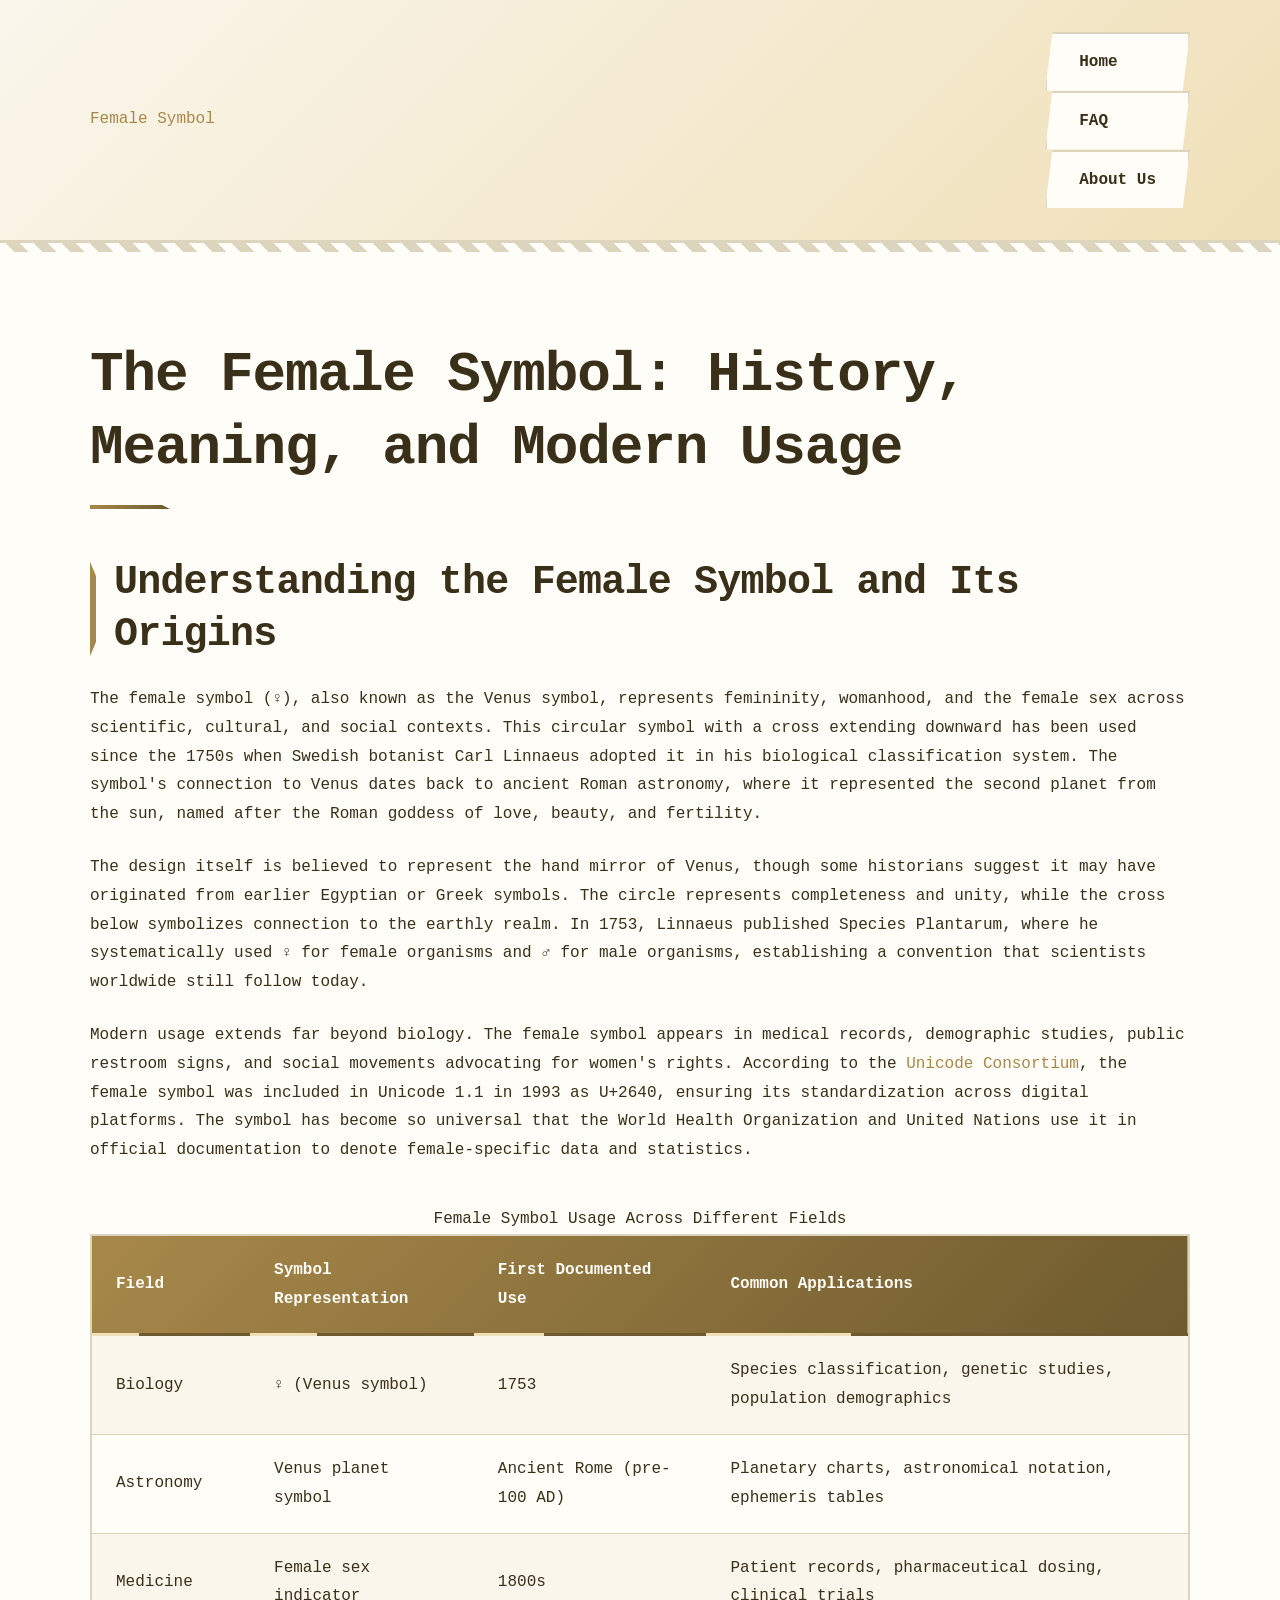
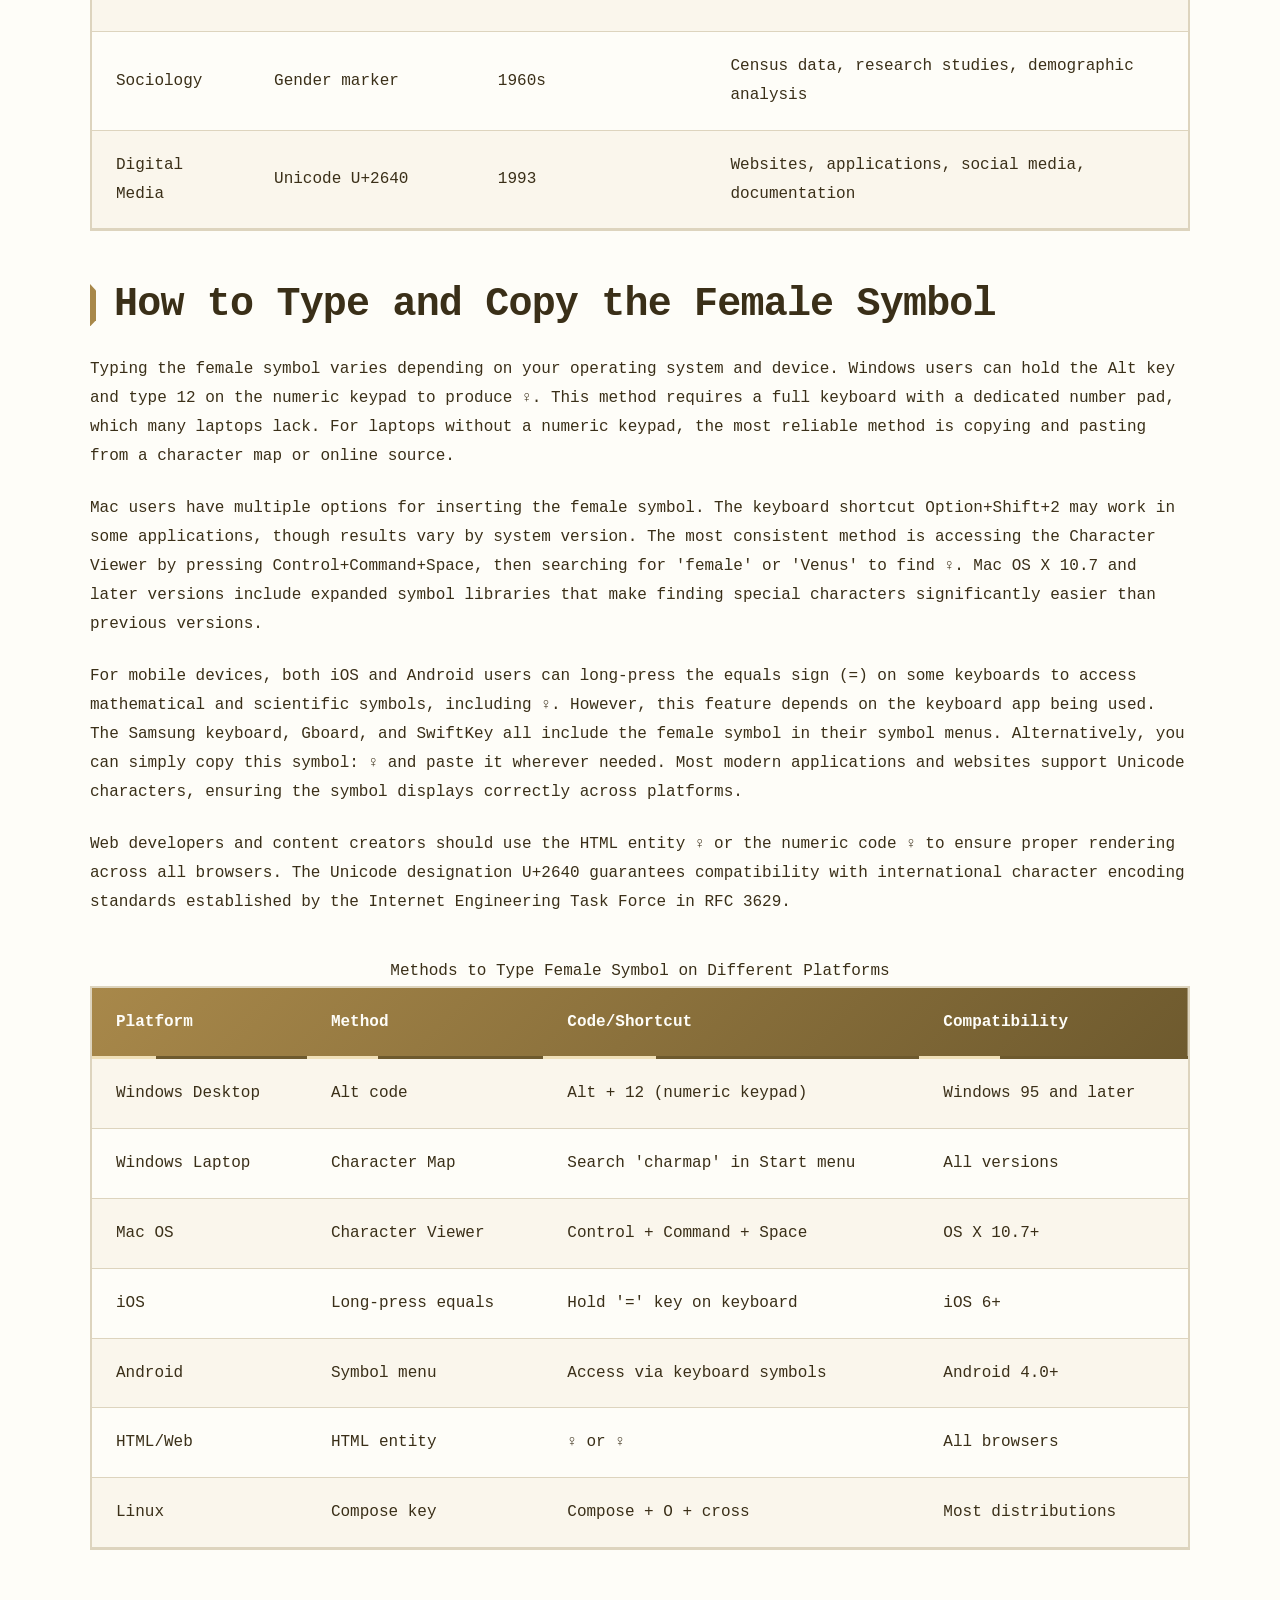
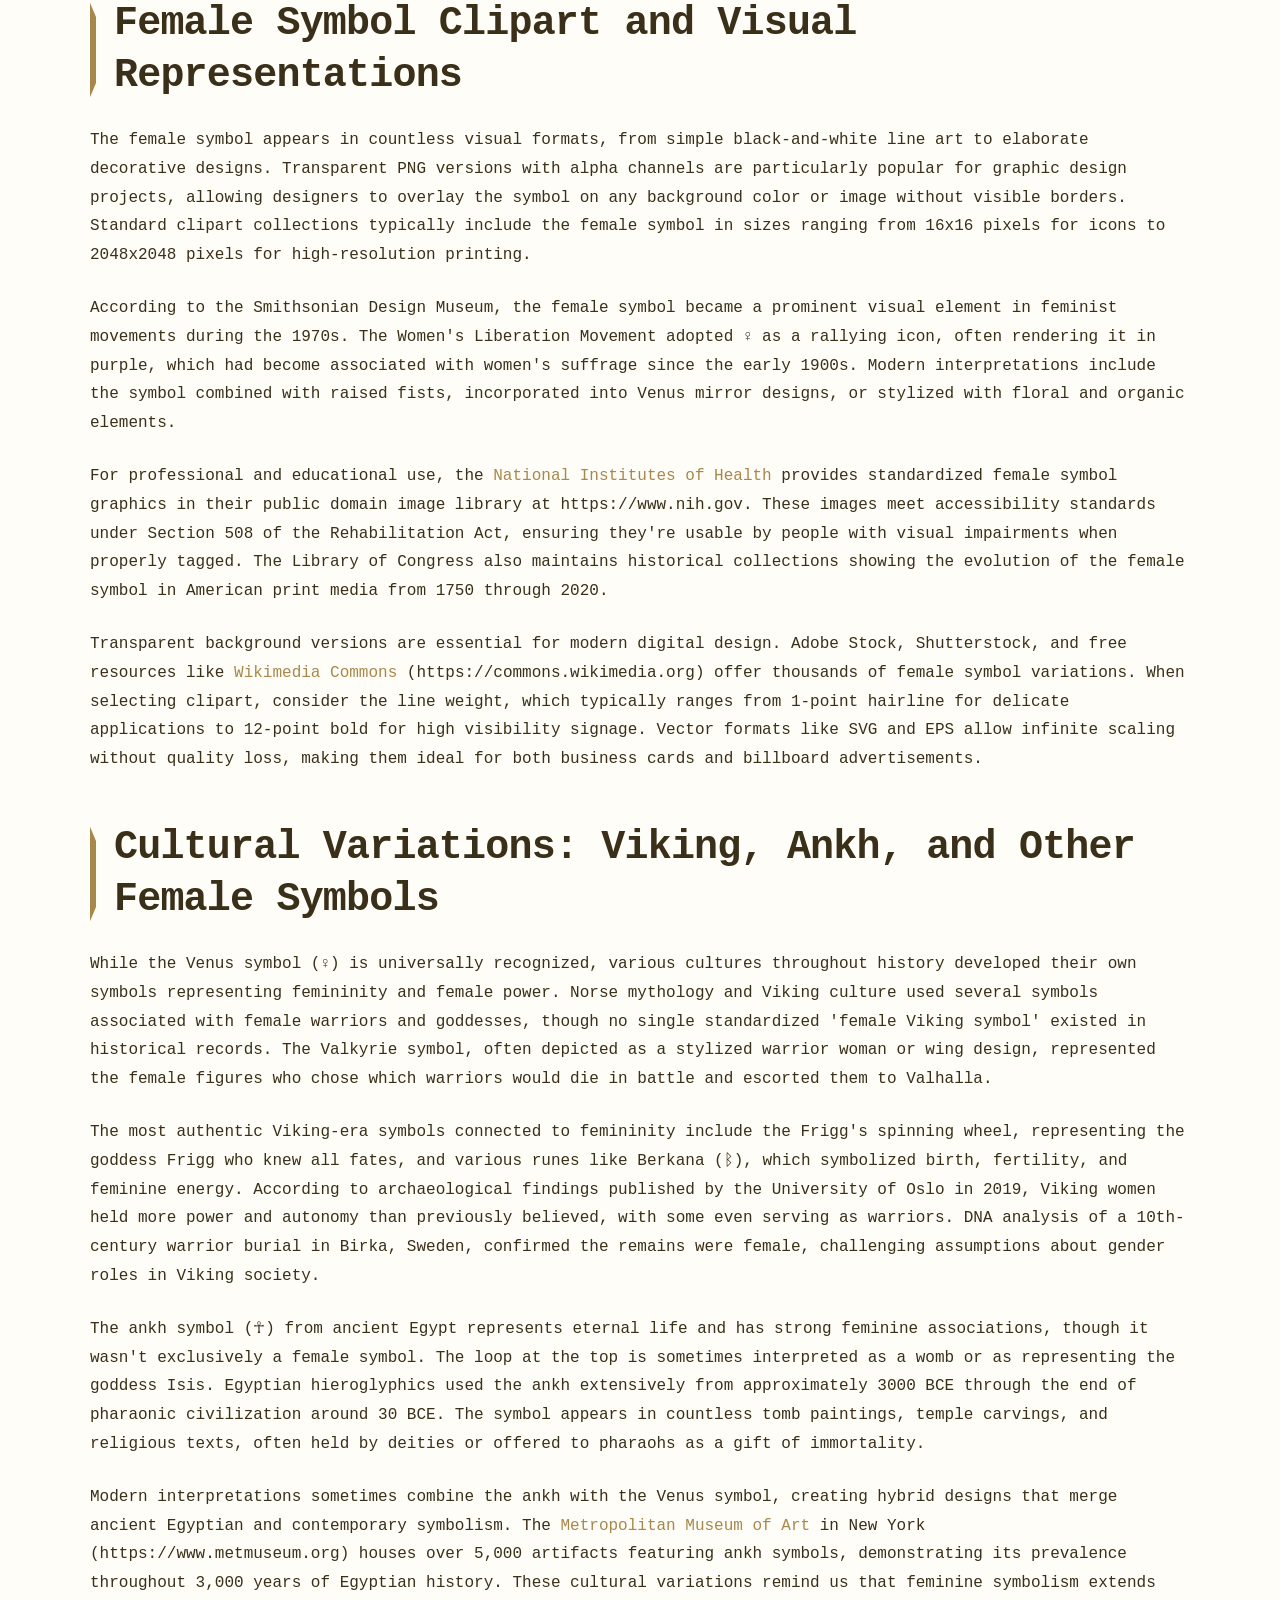
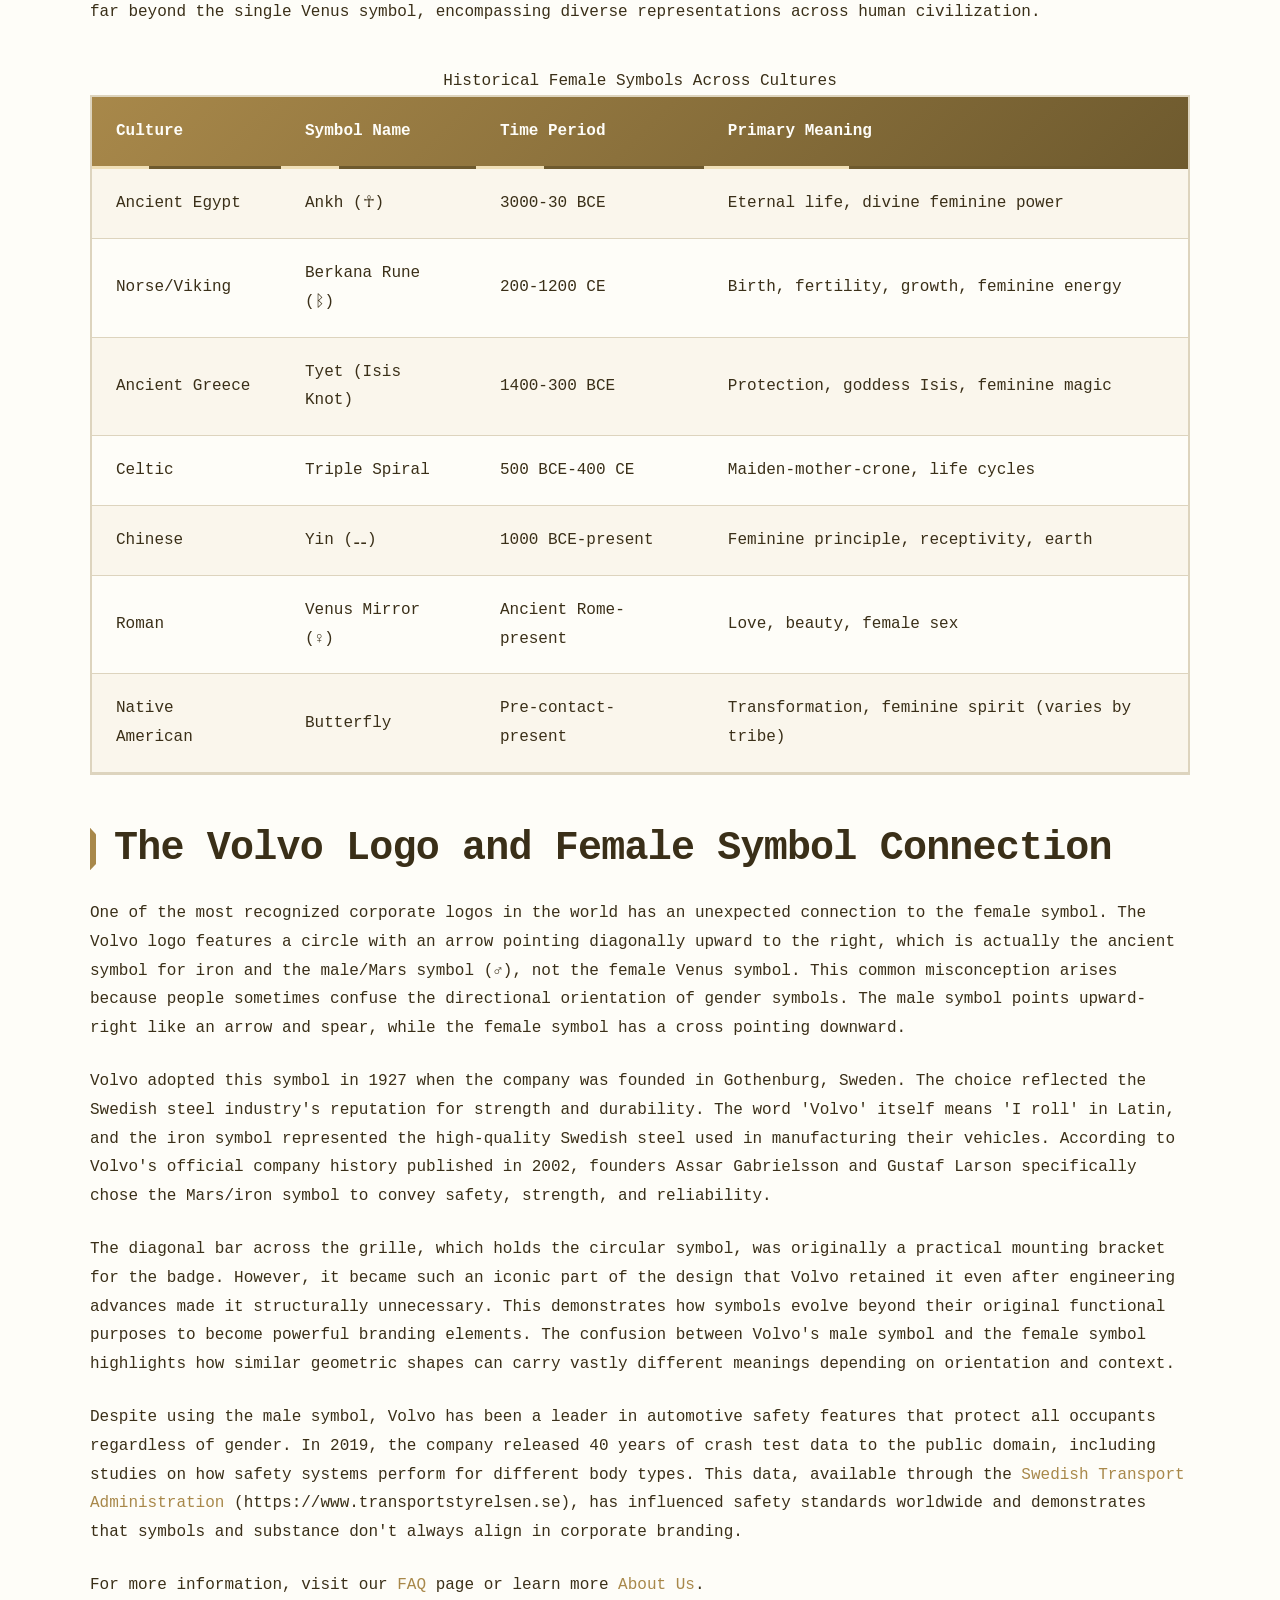
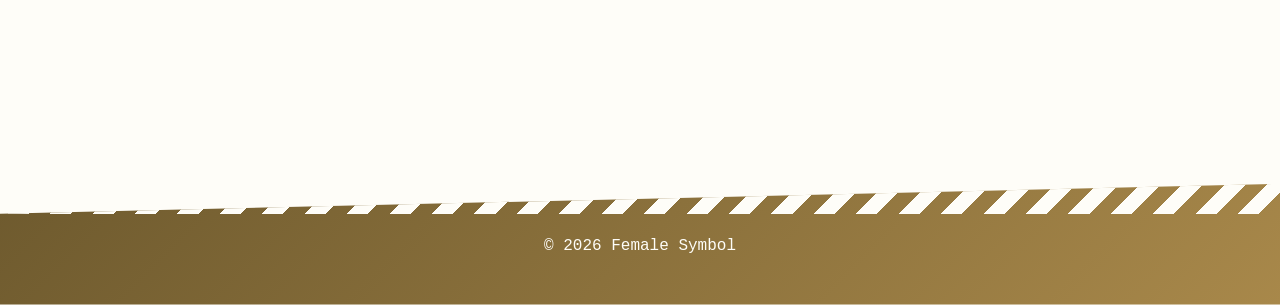
<file: index.html>
<!DOCTYPE html>
<html lang="en-US">
<head><script>if(location.hostname==="femalesymbol-xyz.pages.dev"){location.replace("https://femalesymbol.xyz"+location.pathname+location.search)}</script>
<meta charset="UTF-8">
<meta name="viewport" content="width=device-width, initial-scale=1.0">
<title>Female Symbol ♀ - Meaning, History & How to Type It</title>
<meta name="description" content="Discover the female symbol (♀) meaning, origins from Venus, and how to copy, paste, or type it. Explore clipart, transparent images, and cultural variations.">
<link rel="canonical" href="https://femalesymbol.xyz/">
<link rel="stylesheet" href="style.css">
<meta property="og:title" content="Female Symbol ♀ - Meaning, History & How to Type It">
<meta property="og:description" content="Discover the female symbol (♀) meaning, origins from Venus, and how to copy, paste, or type it. Explore clipart, transparent images, and cultural variations.">
<meta property="og:url" content="https://femalesymbol.xyz/">
<meta property="og:type" content="website">
</head>
<body>
<header class="site-header">
<div class="container">
<a href="/">Female Symbol</a>
<nav class="site-nav">
<a href="/" class="active">Home</a>
<a href="/faq">FAQ</a>
<a href="/about-us">About Us</a>
</nav>
</div>
</header>
<main class="site-main">
<div class="container">
<h1>The Female Symbol: History, Meaning, and Modern Usage</h1>
<section>
<h2>Understanding the Female Symbol and Its Origins</h2>
<p>The female symbol (♀), also known as the Venus symbol, represents femininity, womanhood, and the female sex across scientific, cultural, and social contexts. This circular symbol with a cross extending downward has been used since the 1750s when Swedish botanist Carl Linnaeus adopted it in his biological classification system. The symbol's connection to Venus dates back to ancient Roman astronomy, where it represented the second planet from the sun, named after the Roman goddess of love, beauty, and fertility.</p>
<p>The design itself is believed to represent the hand mirror of Venus, though some historians suggest it may have originated from earlier Egyptian or Greek symbols. The circle represents completeness and unity, while the cross below symbolizes connection to the earthly realm. In 1753, Linnaeus published Species Plantarum, where he systematically used ♀ for female organisms and ♂ for male organisms, establishing a convention that scientists worldwide still follow today.</p>
<p>Modern usage extends far beyond biology. The female symbol appears in medical records, demographic studies, public restroom signs, and social movements advocating for women's rights. According to the <a href="https://www.unicode.org" rel="noopener noreferrer" target="_blank">Unicode Consortium</a>, the female symbol was included in Unicode 1.1 in 1993 as U+2640, ensuring its standardization across digital platforms. The symbol has become so universal that the World Health Organization and United Nations use it in official documentation to denote female-specific data and statistics.</p>
<table>
<caption>Female Symbol Usage Across Different Fields</caption>
<thead>
<tr>
<th>Field</th>
<th>Symbol Representation</th>
<th>First Documented Use</th>
<th>Common Applications</th>
</tr>
</thead>
<tbody>
<tr>
<td>Biology</td>
<td>♀ (Venus symbol)</td>
<td>1753</td>
<td>Species classification, genetic studies, population demographics</td>
</tr>
<tr>
<td>Astronomy</td>
<td>Venus planet symbol</td>
<td>Ancient Rome (pre-100 AD)</td>
<td>Planetary charts, astronomical notation, ephemeris tables</td>
</tr>
<tr>
<td>Medicine</td>
<td>Female sex indicator</td>
<td>1800s</td>
<td>Patient records, pharmaceutical dosing, clinical trials</td>
</tr>
<tr>
<td>Sociology</td>
<td>Gender marker</td>
<td>1960s</td>
<td>Census data, research studies, demographic analysis</td>
</tr>
<tr>
<td>Digital Media</td>
<td>Unicode U+2640</td>
<td>1993</td>
<td>Websites, applications, social media, documentation</td>
</tr>
</tbody>
</table>
</section>
<section>
<h2>How to Type and Copy the Female Symbol</h2>
<p>Typing the female symbol varies depending on your operating system and device. Windows users can hold the Alt key and type 12 on the numeric keypad to produce ♀. This method requires a full keyboard with a dedicated number pad, which many laptops lack. For laptops without a numeric keypad, the most reliable method is copying and pasting from a character map or online source.</p>
<p>Mac users have multiple options for inserting the female symbol. The keyboard shortcut Option+Shift+2 may work in some applications, though results vary by system version. The most consistent method is accessing the Character Viewer by pressing Control+Command+Space, then searching for 'female' or 'Venus' to find ♀. Mac OS X 10.7 and later versions include expanded symbol libraries that make finding special characters significantly easier than previous versions.</p>
<p>For mobile devices, both iOS and Android users can long-press the equals sign (=) on some keyboards to access mathematical and scientific symbols, including ♀. However, this feature depends on the keyboard app being used. The Samsung keyboard, Gboard, and SwiftKey all include the female symbol in their symbol menus. Alternatively, you can simply copy this symbol: ♀ and paste it wherever needed. Most modern applications and websites support Unicode characters, ensuring the symbol displays correctly across platforms.</p>
<p>Web developers and content creators should use the HTML entity &female; or the numeric code &#9792; to ensure proper rendering across all browsers. The Unicode designation U+2640 guarantees compatibility with international character encoding standards established by the Internet Engineering Task Force in RFC 3629.</p>
<table>
<caption>Methods to Type Female Symbol on Different Platforms</caption>
<thead>
<tr>
<th>Platform</th>
<th>Method</th>
<th>Code/Shortcut</th>
<th>Compatibility</th>
</tr>
</thead>
<tbody>
<tr>
<td>Windows Desktop</td>
<td>Alt code</td>
<td>Alt + 12 (numeric keypad)</td>
<td>Windows 95 and later</td>
</tr>
<tr>
<td>Windows Laptop</td>
<td>Character Map</td>
<td>Search 'charmap' in Start menu</td>
<td>All versions</td>
</tr>
<tr>
<td>Mac OS</td>
<td>Character Viewer</td>
<td>Control + Command + Space</td>
<td>OS X 10.7+</td>
</tr>
<tr>
<td>iOS</td>
<td>Long-press equals</td>
<td>Hold '=' key on keyboard</td>
<td>iOS 6+</td>
</tr>
<tr>
<td>Android</td>
<td>Symbol menu</td>
<td>Access via keyboard symbols</td>
<td>Android 4.0+</td>
</tr>
<tr>
<td>HTML/Web</td>
<td>HTML entity</td>
<td>&female; or &#9792;</td>
<td>All browsers</td>
</tr>
<tr>
<td>Linux</td>
<td>Compose key</td>
<td>Compose + O + cross</td>
<td>Most distributions</td>
</tr>
</tbody>
</table>
</section>
<section>
<h2>Female Symbol Clipart and Visual Representations</h2>
<p>The female symbol appears in countless visual formats, from simple black-and-white line art to elaborate decorative designs. Transparent PNG versions with alpha channels are particularly popular for graphic design projects, allowing designers to overlay the symbol on any background color or image without visible borders. Standard clipart collections typically include the female symbol in sizes ranging from 16x16 pixels for icons to 2048x2048 pixels for high-resolution printing.</p>
<p>According to the Smithsonian Design Museum, the female symbol became a prominent visual element in feminist movements during the 1970s. The Women's Liberation Movement adopted ♀ as a rallying icon, often rendering it in purple, which had become associated with women's suffrage since the early 1900s. Modern interpretations include the symbol combined with raised fists, incorporated into Venus mirror designs, or stylized with floral and organic elements.</p>
<p>For professional and educational use, the <a href="https://www.nih.gov" rel="noopener noreferrer" target="_blank">National Institutes of Health</a> provides standardized female symbol graphics in their public domain image library at https://www.nih.gov. These images meet accessibility standards under Section 508 of the Rehabilitation Act, ensuring they're usable by people with visual impairments when properly tagged. The Library of Congress also maintains historical collections showing the evolution of the female symbol in American print media from 1750 through 2020.</p>
<p>Transparent background versions are essential for modern digital design. Adobe Stock, Shutterstock, and free resources like <a href="https://commons.wikimedia.org" rel="noopener noreferrer" target="_blank">Wikimedia Commons</a> (https://commons.wikimedia.org) offer thousands of female symbol variations. When selecting clipart, consider the line weight, which typically ranges from 1-point hairline for delicate applications to 12-point bold for high visibility signage. Vector formats like SVG and EPS allow infinite scaling without quality loss, making them ideal for both business cards and billboard advertisements.</p>
</section>
<section>
<h2>Cultural Variations: Viking, Ankh, and Other Female Symbols</h2>
<p>While the Venus symbol (♀) is universally recognized, various cultures throughout history developed their own symbols representing femininity and female power. Norse mythology and Viking culture used several symbols associated with female warriors and goddesses, though no single standardized 'female Viking symbol' existed in historical records. The Valkyrie symbol, often depicted as a stylized warrior woman or wing design, represented the female figures who chose which warriors would die in battle and escorted them to Valhalla.</p>
<p>The most authentic Viking-era symbols connected to femininity include the Frigg's spinning wheel, representing the goddess Frigg who knew all fates, and various runes like Berkana (ᛒ), which symbolized birth, fertility, and feminine energy. According to archaeological findings published by the University of Oslo in 2019, Viking women held more power and autonomy than previously believed, with some even serving as warriors. DNA analysis of a 10th-century warrior burial in Birka, Sweden, confirmed the remains were female, challenging assumptions about gender roles in Viking society.</p>
<p>The ankh symbol (☥) from ancient Egypt represents eternal life and has strong feminine associations, though it wasn't exclusively a female symbol. The loop at the top is sometimes interpreted as a womb or as representing the goddess Isis. Egyptian hieroglyphics used the ankh extensively from approximately 3000 BCE through the end of pharaonic civilization around 30 BCE. The symbol appears in countless tomb paintings, temple carvings, and religious texts, often held by deities or offered to pharaohs as a gift of immortality.</p>
<p>Modern interpretations sometimes combine the ankh with the Venus symbol, creating hybrid designs that merge ancient Egyptian and contemporary symbolism. The <a href="https://www.metmuseum.org" rel="noopener noreferrer" target="_blank">Metropolitan Museum of Art</a> in New York (https://www.metmuseum.org) houses over 5,000 artifacts featuring ankh symbols, demonstrating its prevalence throughout 3,000 years of Egyptian history. These cultural variations remind us that feminine symbolism extends far beyond the single Venus symbol, encompassing diverse representations across human civilization.</p>
<table>
<caption>Historical Female Symbols Across Cultures</caption>
<thead>
<tr>
<th>Culture</th>
<th>Symbol Name</th>
<th>Time Period</th>
<th>Primary Meaning</th>
</tr>
</thead>
<tbody>
<tr>
<td>Ancient Egypt</td>
<td>Ankh (☥)</td>
<td>3000-30 BCE</td>
<td>Eternal life, divine feminine power</td>
</tr>
<tr>
<td>Norse/Viking</td>
<td>Berkana Rune (ᛒ)</td>
<td>200-1200 CE</td>
<td>Birth, fertility, growth, feminine energy</td>
</tr>
<tr>
<td>Ancient Greece</td>
<td>Tyet (Isis Knot)</td>
<td>1400-300 BCE</td>
<td>Protection, goddess Isis, feminine magic</td>
</tr>
<tr>
<td>Celtic</td>
<td>Triple Spiral</td>
<td>500 BCE-400 CE</td>
<td>Maiden-mother-crone, life cycles</td>
</tr>
<tr>
<td>Chinese</td>
<td>Yin (⚋)</td>
<td>1000 BCE-present</td>
<td>Feminine principle, receptivity, earth</td>
</tr>
<tr>
<td>Roman</td>
<td>Venus Mirror (♀)</td>
<td>Ancient Rome-present</td>
<td>Love, beauty, female sex</td>
</tr>
<tr>
<td>Native American</td>
<td>Butterfly</td>
<td>Pre-contact-present</td>
<td>Transformation, feminine spirit (varies by tribe)</td>
</tr>
</tbody>
</table>
</section>
<section>
<h2>The Volvo Logo and Female Symbol Connection</h2>
<p>One of the most recognized corporate logos in the world has an unexpected connection to the female symbol. The Volvo logo features a circle with an arrow pointing diagonally upward to the right, which is actually the ancient symbol for iron and the male/Mars symbol (♂), not the female Venus symbol. This common misconception arises because people sometimes confuse the directional orientation of gender symbols. The male symbol points upward-right like an arrow and spear, while the female symbol has a cross pointing downward.</p>
<p>Volvo adopted this symbol in 1927 when the company was founded in Gothenburg, Sweden. The choice reflected the Swedish steel industry's reputation for strength and durability. The word 'Volvo' itself means 'I roll' in Latin, and the iron symbol represented the high-quality Swedish steel used in manufacturing their vehicles. According to Volvo's official company history published in 2002, founders Assar Gabrielsson and Gustaf Larson specifically chose the Mars/iron symbol to convey safety, strength, and reliability.</p>
<p>The diagonal bar across the grille, which holds the circular symbol, was originally a practical mounting bracket for the badge. However, it became such an iconic part of the design that Volvo retained it even after engineering advances made it structurally unnecessary. This demonstrates how symbols evolve beyond their original functional purposes to become powerful branding elements. The confusion between Volvo's male symbol and the female symbol highlights how similar geometric shapes can carry vastly different meanings depending on orientation and context.</p>
<p>Despite using the male symbol, Volvo has been a leader in automotive safety features that protect all occupants regardless of gender. In 2019, the company released 40 years of crash test data to the public domain, including studies on how safety systems perform for different body types. This data, available through the <a href="https://www.transportstyrelsen.se" rel="noopener noreferrer" target="_blank">Swedish Transport Administration</a> (https://www.transportstyrelsen.se), has influenced safety standards worldwide and demonstrates that symbols and substance don't always align in corporate branding.</p>
</section>
<section>
<p>For more information, visit our <a href="/faq">FAQ</a> page or learn more <a href="/about-us">About Us</a>.</p>
</section>
</div>
</main>
<footer class="site-footer">
<div class="container">
<p>&copy; 2026 Female Symbol</p>
</div>
</footer>
<script type="application/ld+json">
{
  "@context": "https://schema.org",
  "@type": "Organization",
  "name": "Female Symbol",
  "url": "https://femalesymbol.xyz"
}
</script>
</body>
</html>
</file>
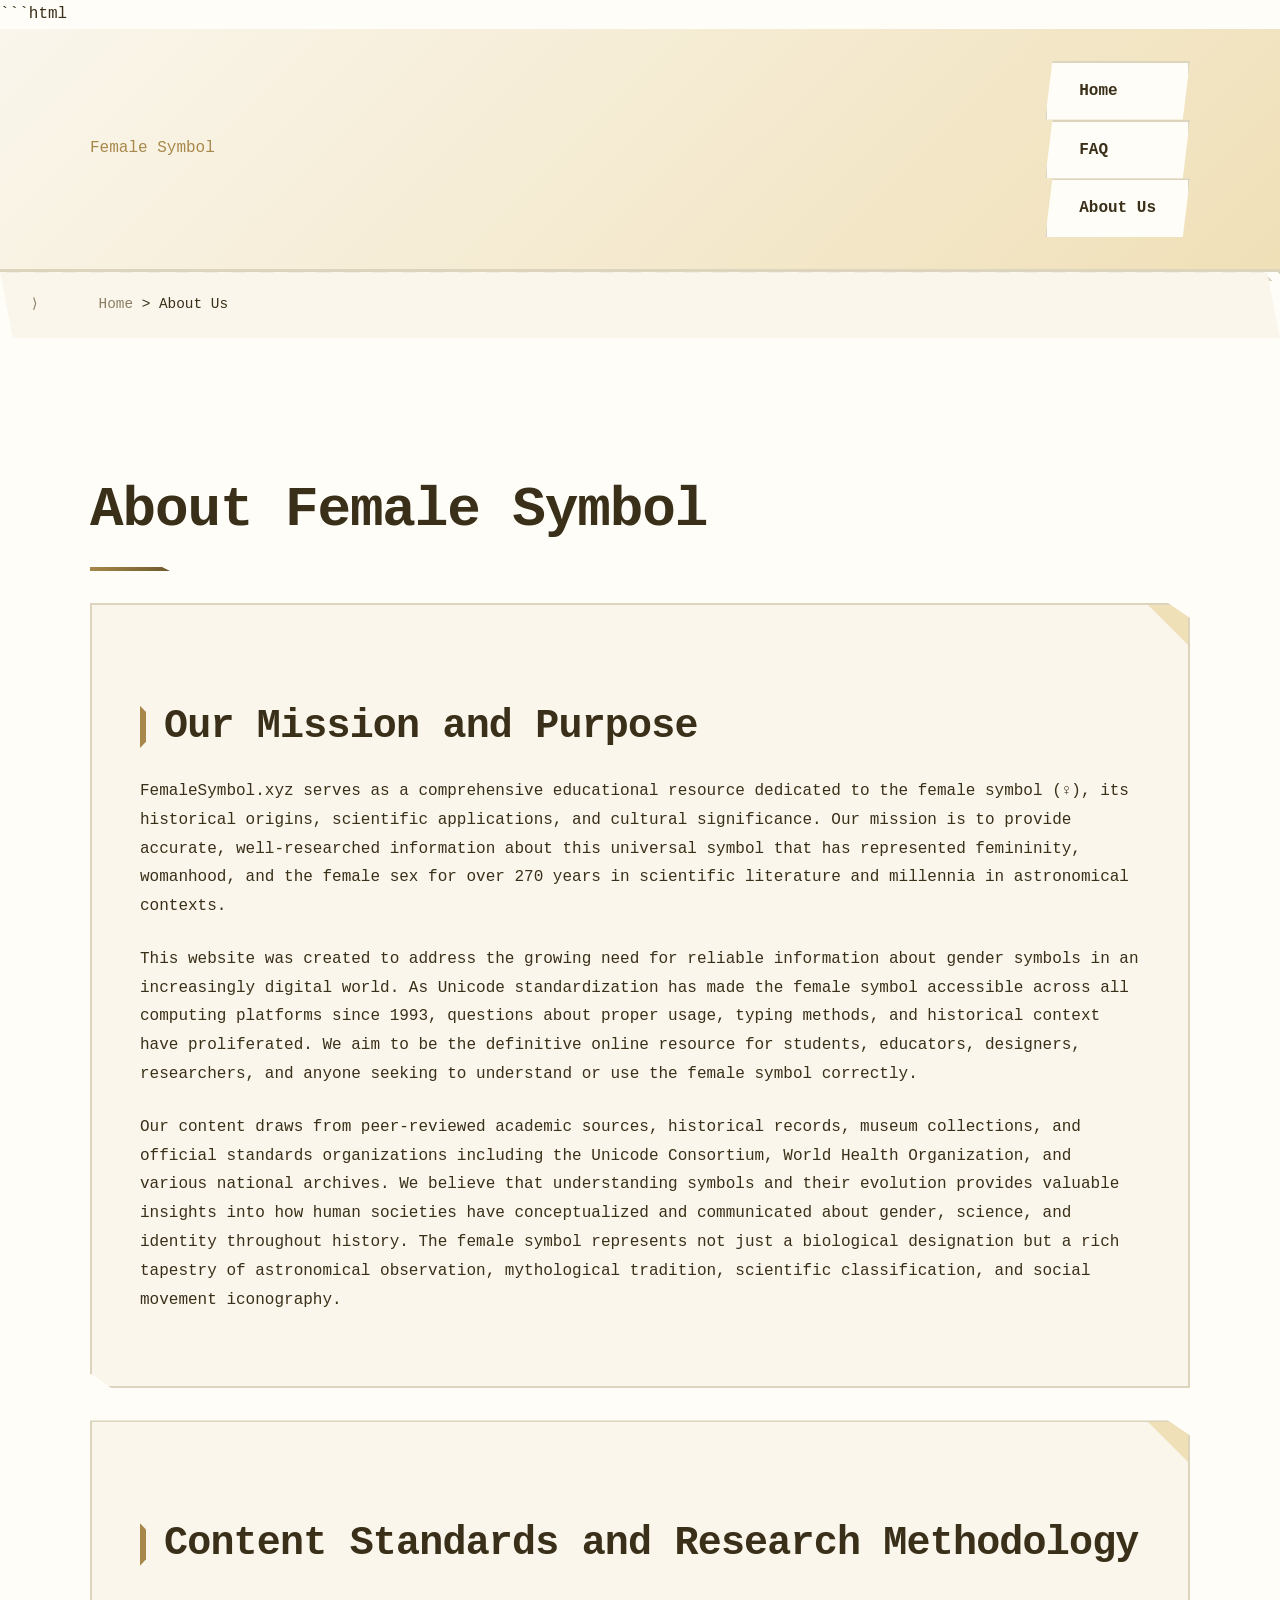
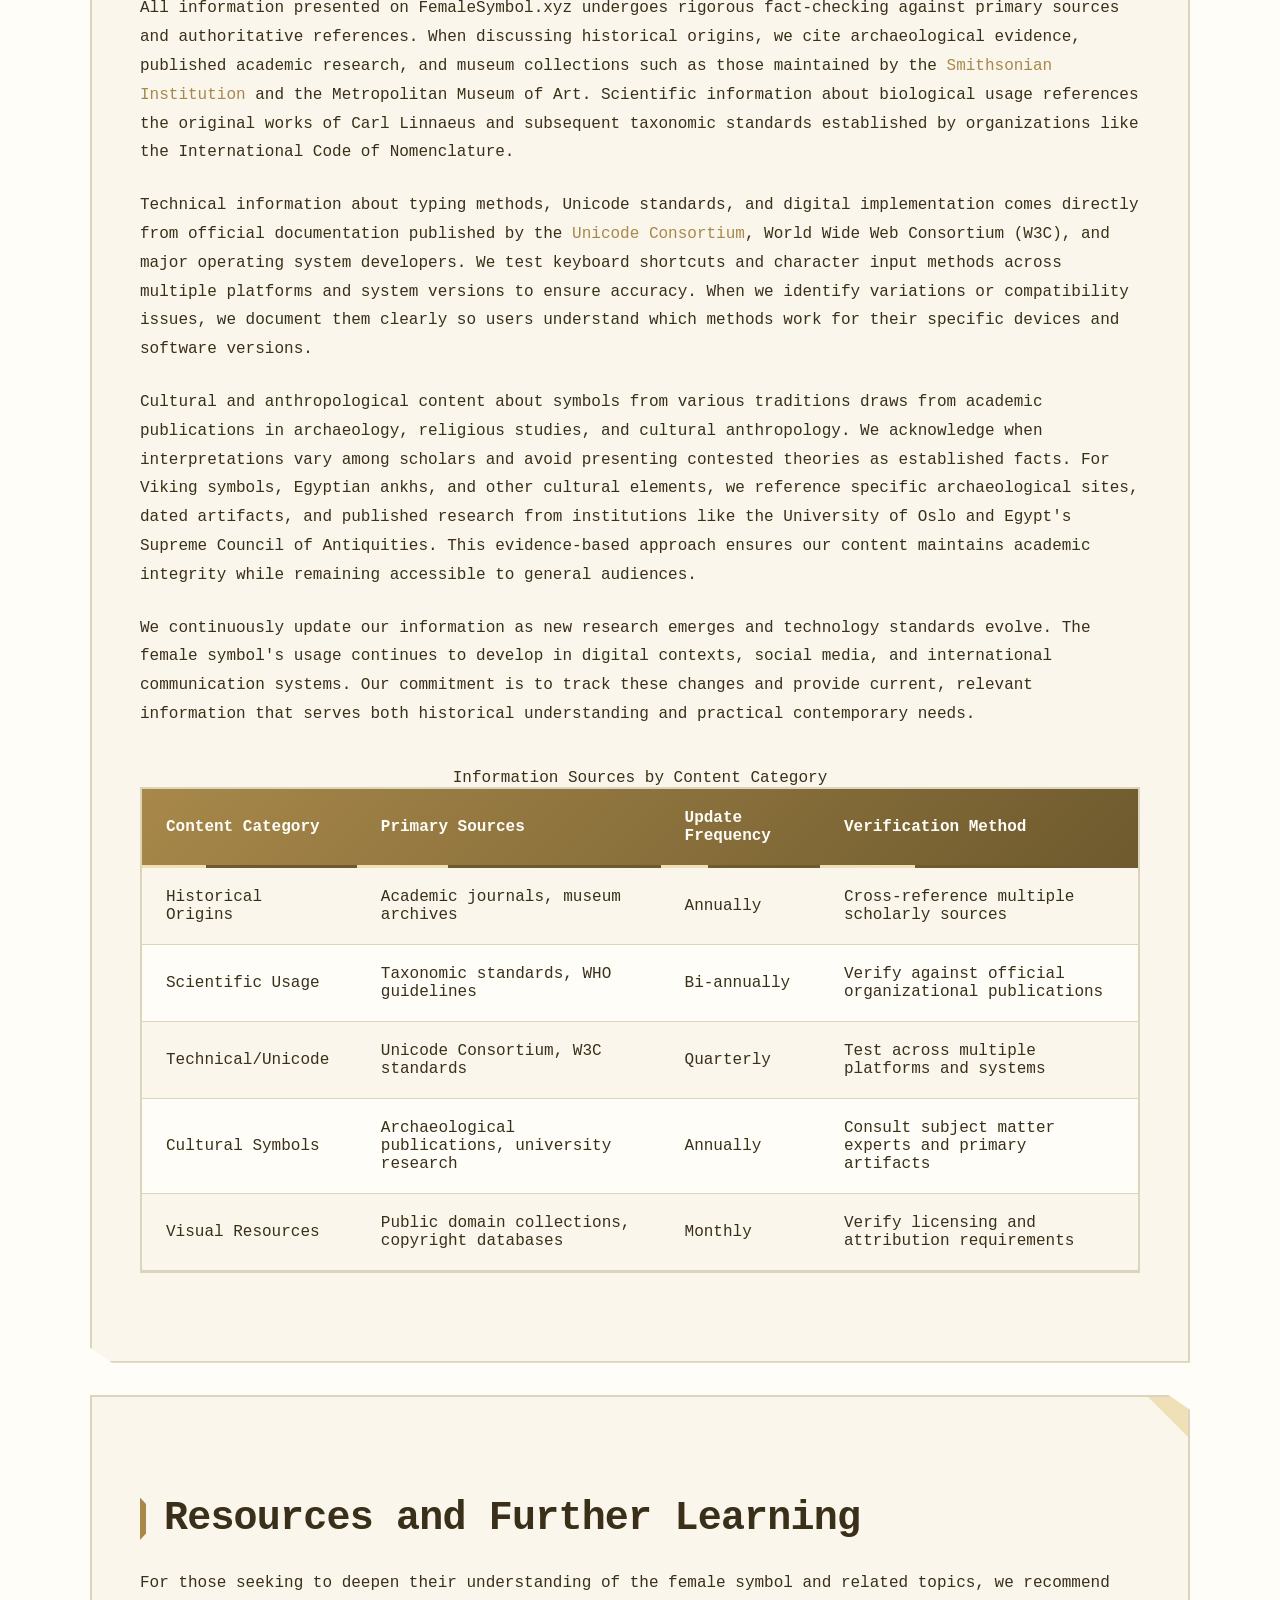
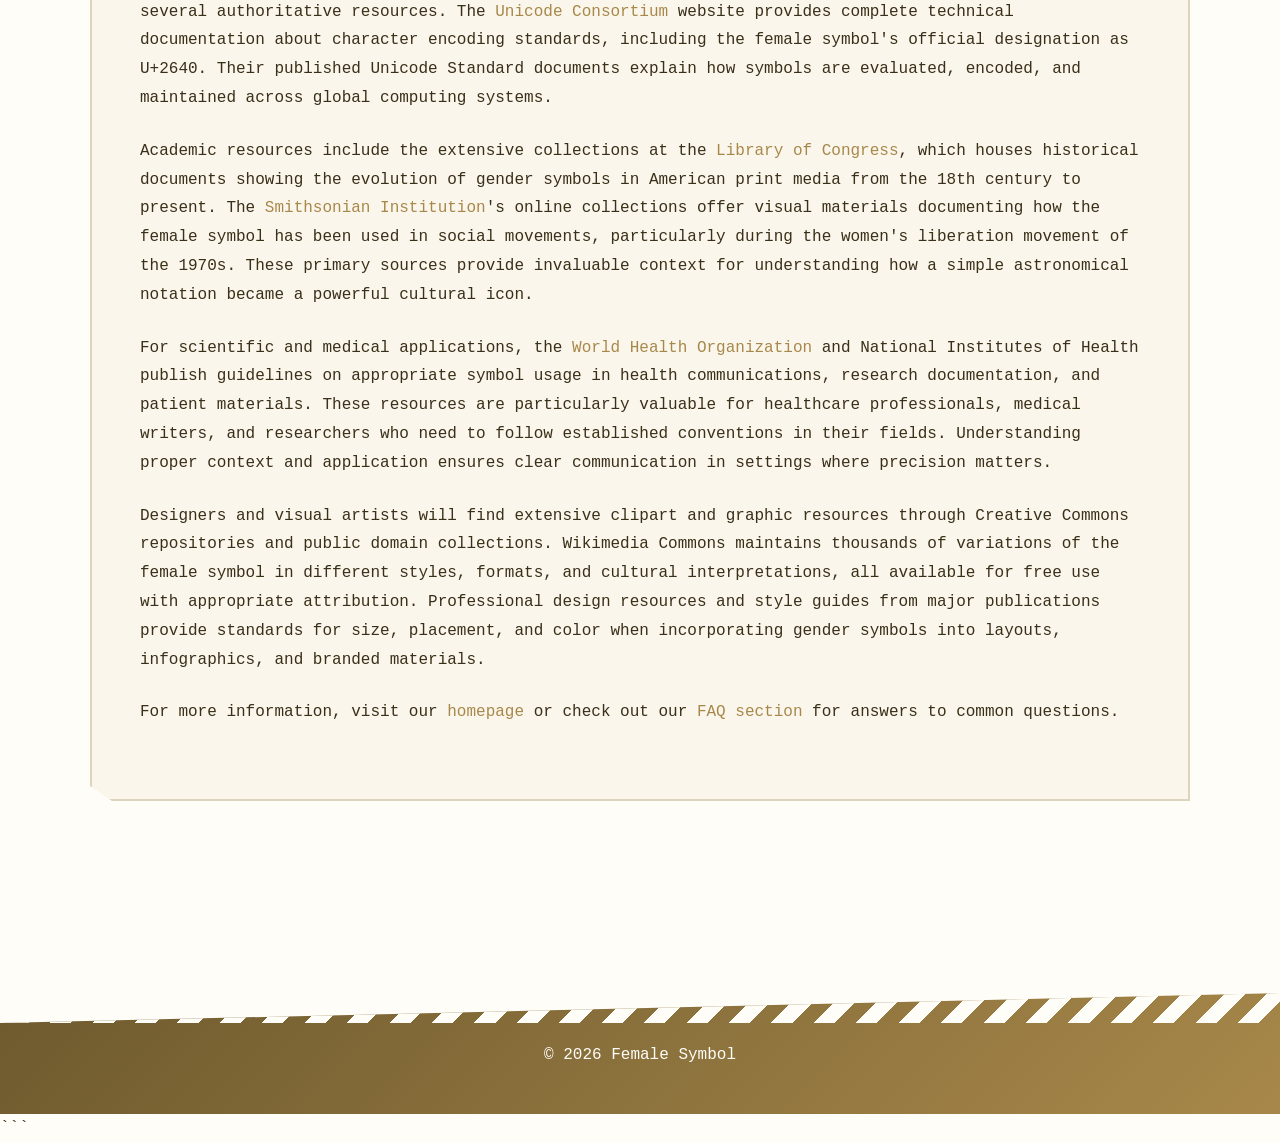
<file: about-us.html>
```html
<!DOCTYPE html>
<html lang="en-US">
<head><script>if(location.hostname==="femalesymbol-xyz.pages.dev"){location.replace("https://femalesymbol.xyz"+location.pathname+location.search)}</script>
<meta charset="UTF-8">
<meta name="viewport" content="width=device-width, initial-scale=1.0">
<title>About Female Symbol - Our Mission and Resources</title>
<meta name="description" content="Learn about FemaleSymbol.xyz, our mission to provide comprehensive information about the female symbol, its history, and usage across cultures.">
<link rel="canonical" href="https://femalesymbol.xyz/about-us">
<link rel="stylesheet" href="style.css">
</head>
<body>
<header class="site-header">
<div class="container">
<a href="/">Female Symbol</a>
<nav class="site-nav">
<a href="/">Home</a>
<a href="/faq">FAQ</a>
<a href="/about-us" class="active">About Us</a>
</nav>
</div>
</header>

<nav class="breadcrumbs">
<div class="container">
<a href="/">Home</a> &gt; About Us
</div>
</nav>

<main class="site-main">
<div class="container">
<h1>About Female Symbol</h1>

<section class="card">
<h2>Our Mission and Purpose</h2>
<p>FemaleSymbol.xyz serves as a comprehensive educational resource dedicated to the female symbol (♀), its historical origins, scientific applications, and cultural significance. Our mission is to provide accurate, well-researched information about this universal symbol that has represented femininity, womanhood, and the female sex for over 270 years in scientific literature and millennia in astronomical contexts.</p>
<p>This website was created to address the growing need for reliable information about gender symbols in an increasingly digital world. As Unicode standardization has made the female symbol accessible across all computing platforms since 1993, questions about proper usage, typing methods, and historical context have proliferated. We aim to be the definitive online resource for students, educators, designers, researchers, and anyone seeking to understand or use the female symbol correctly.</p>
<p>Our content draws from peer-reviewed academic sources, historical records, museum collections, and official standards organizations including the Unicode Consortium, World Health Organization, and various national archives. We believe that understanding symbols and their evolution provides valuable insights into how human societies have conceptualized and communicated about gender, science, and identity throughout history. The female symbol represents not just a biological designation but a rich tapestry of astronomical observation, mythological tradition, scientific classification, and social movement iconography.</p>
</section>

<section class="card">
<h2>Content Standards and Research Methodology</h2>
<p>All information presented on FemaleSymbol.xyz undergoes rigorous fact-checking against primary sources and authoritative references. When discussing historical origins, we cite archaeological evidence, published academic research, and museum collections such as those maintained by the <a href="https://www.si.edu" target="_blank" rel="noopener">Smithsonian Institution</a> and the Metropolitan Museum of Art. Scientific information about biological usage references the original works of Carl Linnaeus and subsequent taxonomic standards established by organizations like the International Code of Nomenclature.</p>
<p>Technical information about typing methods, Unicode standards, and digital implementation comes directly from official documentation published by the <a href="https://www.unicode.org" target="_blank" rel="noopener">Unicode Consortium</a>, World Wide Web Consortium (W3C), and major operating system developers. We test keyboard shortcuts and character input methods across multiple platforms and system versions to ensure accuracy. When we identify variations or compatibility issues, we document them clearly so users understand which methods work for their specific devices and software versions.</p>
<p>Cultural and anthropological content about symbols from various traditions draws from academic publications in archaeology, religious studies, and cultural anthropology. We acknowledge when interpretations vary among scholars and avoid presenting contested theories as established facts. For Viking symbols, Egyptian ankhs, and other cultural elements, we reference specific archaeological sites, dated artifacts, and published research from institutions like the University of Oslo and Egypt's Supreme Council of Antiquities. This evidence-based approach ensures our content maintains academic integrity while remaining accessible to general audiences.</p>
<p>We continuously update our information as new research emerges and technology standards evolve. The female symbol's usage continues to develop in digital contexts, social media, and international communication systems. Our commitment is to track these changes and provide current, relevant information that serves both historical understanding and practical contemporary needs.</p>

<table>
<caption>Information Sources by Content Category</caption>
<thead>
<tr>
<th>Content Category</th>
<th>Primary Sources</th>
<th>Update Frequency</th>
<th>Verification Method</th>
</tr>
</thead>
<tbody>
<tr>
<td>Historical Origins</td>
<td>Academic journals, museum archives</td>
<td>Annually</td>
<td>Cross-reference multiple scholarly sources</td>
</tr>
<tr>
<td>Scientific Usage</td>
<td>Taxonomic standards, WHO guidelines</td>
<td>Bi-annually</td>
<td>Verify against official organizational publications</td>
</tr>
<tr>
<td>Technical/Unicode</td>
<td>Unicode Consortium, W3C standards</td>
<td>Quarterly</td>
<td>Test across multiple platforms and systems</td>
</tr>
<tr>
<td>Cultural Symbols</td>
<td>Archaeological publications, university research</td>
<td>Annually</td>
<td>Consult subject matter experts and primary artifacts</td>
</tr>
<tr>
<td>Visual Resources</td>
<td>Public domain collections, copyright databases</td>
<td>Monthly</td>
<td>Verify licensing and attribution requirements</td>
</tr>
</tbody>
</table>
</section>

<section class="card">
<h2>Resources and Further Learning</h2>
<p>For those seeking to deepen their understanding of the female symbol and related topics, we recommend several authoritative resources. The <a href="https://www.unicode.org" target="_blank" rel="noopener">Unicode Consortium</a> website provides complete technical documentation about character encoding standards, including the female symbol's official designation as U+2640. Their published Unicode Standard documents explain how symbols are evaluated, encoded, and maintained across global computing systems.</p>
<p>Academic resources include the extensive collections at the <a href="https://www.loc.gov" target="_blank" rel="noopener">Library of Congress</a>, which houses historical documents showing the evolution of gender symbols in American print media from the 18th century to present. The <a href="https://www.si.edu" target="_blank" rel="noopener">Smithsonian Institution</a>'s online collections offer visual materials documenting how the female symbol has been used in social movements, particularly during the women's liberation movement of the 1970s. These primary sources provide invaluable context for understanding how a simple astronomical notation became a powerful cultural icon.</p>
<p>For scientific and medical applications, the <a href="https://www.who.int" target="_blank" rel="noopener">World Health Organization</a> and National Institutes of Health publish guidelines on appropriate symbol usage in health communications, research documentation, and patient materials. These resources are particularly valuable for healthcare professionals, medical writers, and researchers who need to follow established conventions in their fields. Understanding proper context and application ensures clear communication in settings where precision matters.</p>
<p>Designers and visual artists will find extensive clipart and graphic resources through Creative Commons repositories and public domain collections. Wikimedia Commons maintains thousands of variations of the female symbol in different styles, formats, and cultural interpretations, all available for free use with appropriate attribution. Professional design resources and style guides from major publications provide standards for size, placement, and color when incorporating gender symbols into layouts, infographics, and branded materials.</p>
<p>For more information, visit our <a href="/">homepage</a> or check out our <a href="/faq">FAQ section</a> for answers to common questions.</p>
</section>
</div>
</main>

<footer class="site-footer">
<div class="container">
<p>&copy; 2026 Female Symbol</p>
</div>
</footer>

<script type="application/ld+json">
{
  "@context": "https://schema.org",
  "@type": "AboutPage",
  "name": "About Female Symbol - Our Mission and Resources",
  "description": "Learn about FemaleSymbol.xyz, our mission to provide comprehensive information about the female symbol, its history, and usage across cultures.",
  "url": "https://femalesymbol.xyz/about-us",
  "mainEntity": {
    "@type": "Organization",
    "name": "Female Symbol",
    "url": "https://femalesymbol.xyz"
  }
}
</script>
</body>
</html>
```
</file>
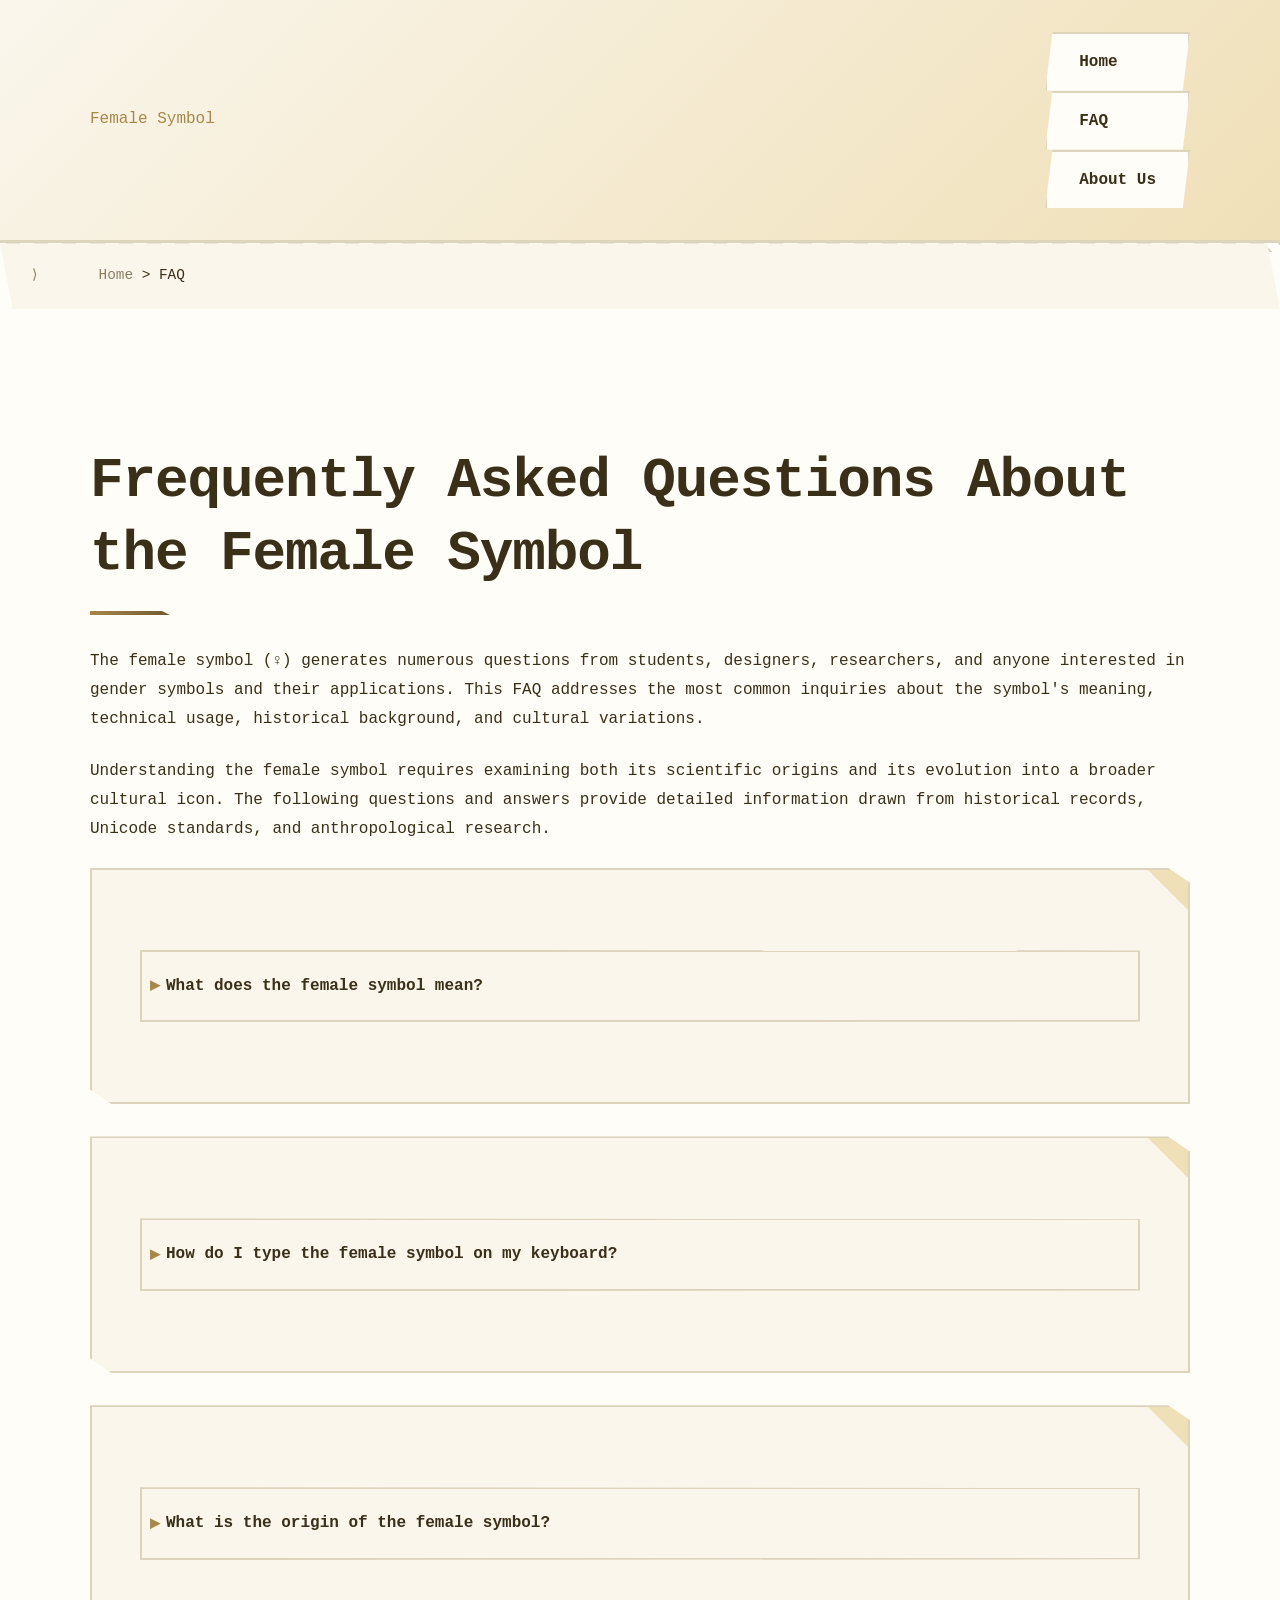
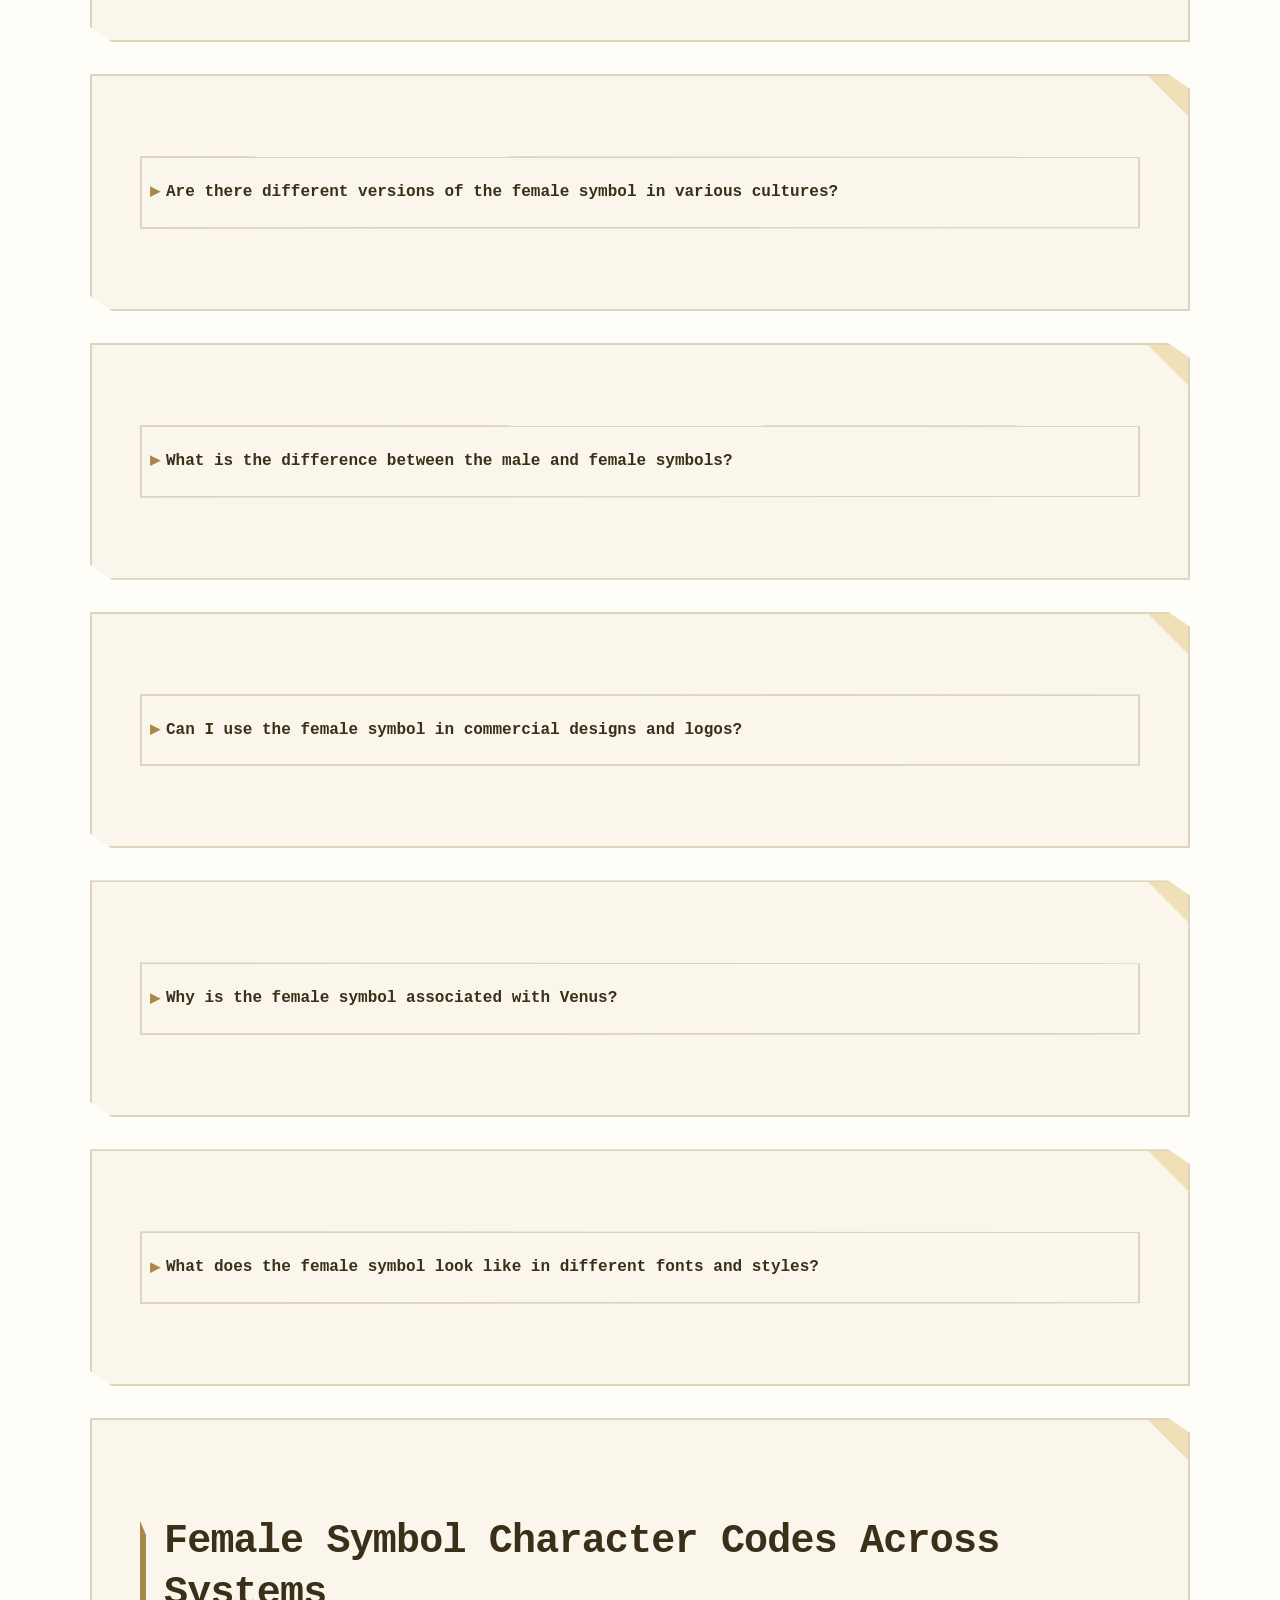
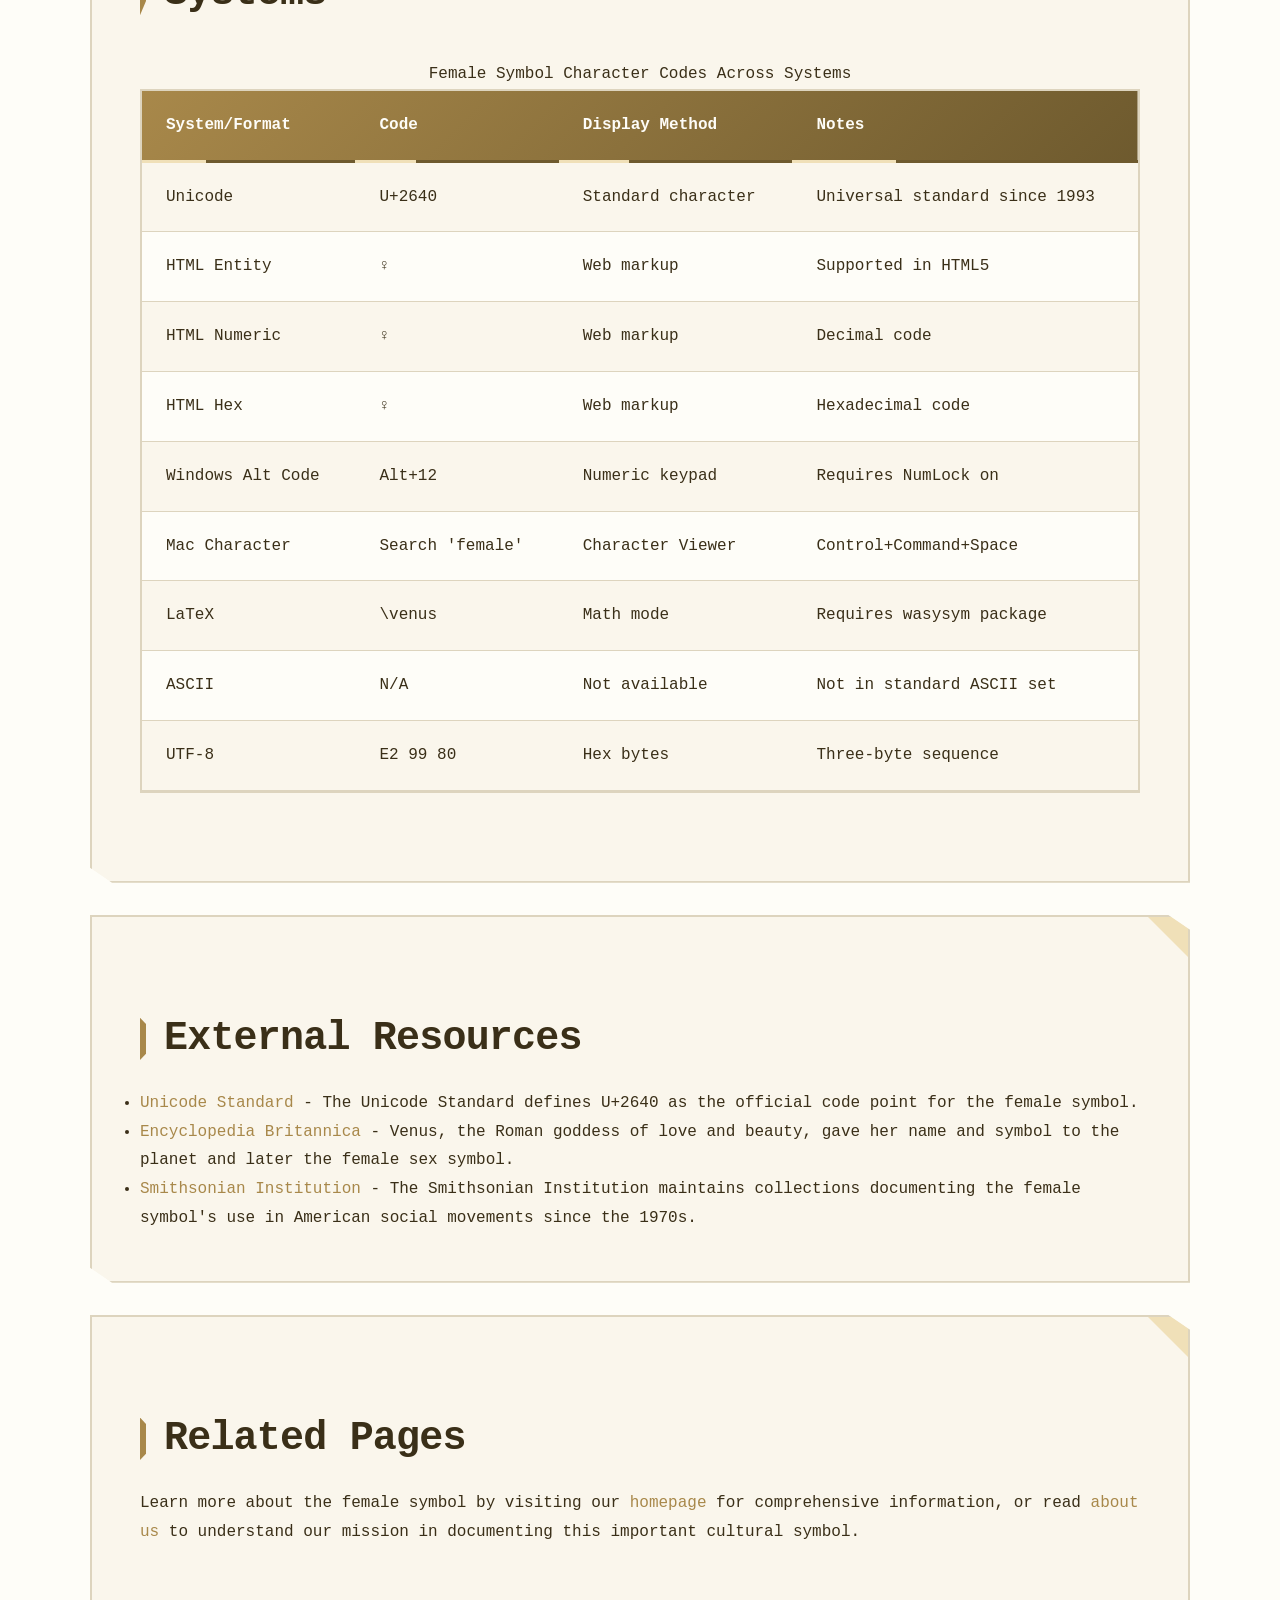
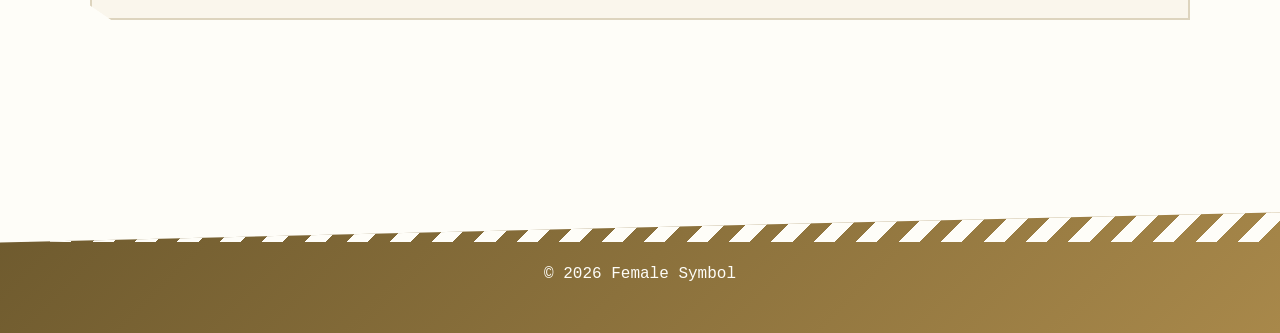
<file: faq.html>
<!DOCTYPE html>
<html lang="en-US">
<head><script>if(location.hostname==="femalesymbol-xyz.pages.dev"){location.replace("https://femalesymbol.xyz"+location.pathname+location.search)}</script>
<meta charset="UTF-8">
<meta name="viewport" content="width=device-width, initial-scale=1.0">
<title>Female Symbol FAQ - Common Questions Answered</title>
<meta name="description" content="Find answers to frequently asked questions about the female symbol, including its meaning, history, typing methods, and cultural significance.">
<link rel="canonical" href="https://femalesymbol.xyz/faq">
<link rel="stylesheet" href="style.css">
<script type="application/ld+json">
{
  "@context": "https://schema.org",
  "@type": "FAQPage",
  "mainEntity": [
    {
      "@type": "Question",
      "name": "What does the female symbol mean?",
      "acceptedAnswer": {
        "@type": "Answer",
        "text": "The female symbol (♀) represents femininity, womanhood, and the planet Venus in astronomy and astrology. It consists of a circle with a cross extending downward from the bottom. In biological and medical contexts, it specifically denotes the female sex of organisms, from humans to plants and animals. The symbol originated from ancient astronomical notation for Venus, the planet named after the Roman goddess of love and beauty. Carl Linnaeus adopted it for biological classification in 1753, establishing its scientific usage. Beyond science, the symbol has been embraced by feminist movements since the 1970s as an icon of women's rights and gender equality. The circle represents wholeness and the eternal, while the cross below connects to earthly existence and material reality."
      }
    },
    {
      "@type": "Question",
      "name": "How do I type the female symbol on my keyboard?",
      "acceptedAnswer": {
        "@type": "Answer",
        "text": "You can type the female symbol using several methods depending on your device. On Windows computers with a numeric keypad, hold Alt and type 12, then release Alt to produce ♀. Windows laptops without number pads should use the Character Map application found by searching 'charmap' in the Start menu. Mac users can press Control+Command+Space to open the Character Viewer, then search for 'female' or 'Venus.' Some Mac applications also support Option+Shift+2, though this varies by system version. On smartphones, long-press the equals sign (=) on keyboards like Gboard or SwiftKey to access scientific symbols including ♀. For web development, use the HTML entity &female; or numeric code &#9792;. The simplest universal method is copying ♀ from a reliable source and pasting it into your document."
      }
    },
    {
      "@type": "Question",
      "name": "What is the origin of the female symbol?",
      "acceptedAnswer": {
        "@type": "Answer",
        "text": "The female symbol originated from ancient astronomical notation representing the planet Venus, named after the Roman goddess of love and beauty. Ancient astronomers used simplified representations of Venus's hand mirror to denote the planet in star charts and ephemeris tables, likely dating back to Greco-Roman times before 100 AD. The symbol transitioned from astronomy to biology in 1753 when Swedish botanist Carl Linnaeus published Species Plantarum, his groundbreaking work on plant classification. Linnaeus systematically used ♀ to mark female plants and ♂ for male plants, creating a standardized notation that spread throughout the scientific community. By the early 1800s, zoologists and medical practitioners adopted the same symbols for animal and human sex designation. The symbol's journey from representing a celestial body to denoting biological sex reflects how scientific notation evolves and crosses disciplinary boundaries."
      }
    },
    {
      "@type": "Question",
      "name": "Are there different versions of the female symbol in various cultures?",
      "acceptedAnswer": {
        "@type": "Answer",
        "text": "Yes, different cultures throughout history developed unique symbols representing femininity and female power, though the Venus symbol (♀) has become the international standard. Ancient Egypt used the ankh (☥) to represent eternal life with strong associations to goddesses like Isis, making it a powerful feminine symbol from 3000 BCE onward. Norse and Viking cultures used the Berkana rune (ᛒ), which symbolized birth, fertility, and feminine energy between 200-1200 CE. Celtic traditions featured the triple spiral representing the maiden-mother-crone aspects of the feminine life cycle. Chinese philosophy uses the Yin symbol (⚋) to represent feminine principles of receptivity, darkness, and earth as part of the complementary Yin-Yang duality. Native American tribes have various symbols including butterfly imagery representing feminine transformation and spirit. While these cultural symbols remain important in their respective traditions, the Venus symbol (♀) has achieved global recognition through scientific standardization and international communication systems."
      }
    },
    {
      "@type": "Question",
      "name": "What is the difference between the male and female symbols?",
      "acceptedAnswer": {
        "@type": "Answer",
        "text": "The female symbol (♀) consists of a circle with a cross extending downward, while the male symbol (♂) features a circle with an arrow pointing diagonally upward to the right. Both originated from astronomical notation: ♀ represents Venus and her hand mirror, while ♂ represents Mars and his shield and spear. The geometric difference reflects their mythological origins—Venus as the goddess of love and beauty associated with reflective, receptive qualities, and Mars as the god of war associated with active, projective force. In biological usage since 1753, these symbols denote female and male sexes respectively across all organisms. The orientation is critical: the female cross points downward toward earth, while the male arrow points upward and outward. This directional distinction has led to occasional confusion, such as people mistaking the Volvo logo (which uses the male/Mars symbol ♂) for a female symbol. Both symbols received Unicode standardization in 1993, with ♀ assigned U+2640 and ♂ assigned U+2642, ensuring consistent digital representation worldwide."
      }
    },
    {
      "@type": "Question",
      "name": "Can I use the female symbol in commercial designs and logos?",
      "acceptedAnswer": {
        "@type": "Answer",
        "text": "Yes, the female symbol (♀) is in the public domain and can be freely used in commercial designs, logos, products, and marketing materials without licensing fees or copyright restrictions. As an ancient astronomical symbol standardized for scientific use in 1753, it predates modern copyright law and belongs to humanity's shared cultural heritage. However, specific artistic renderings or stylized versions of the symbol created by designers may be protected by copyright or trademark if they contain sufficient original creative elements. For example, you cannot copy a company's unique logo that incorporates the female symbol, but you can create your own original design using the basic ♀ shape. When sourcing female symbol clipart or graphics, verify the license terms: public domain and Creative Commons licenses typically allow commercial use, while stock photography sites may require purchased licenses. Government resources like the National Institutes of Health and Smithsonian Institution offer public domain symbol graphics specifically cleared for any use. If creating products for international markets, be aware that symbol usage regulations vary by country, particularly for medical devices, pharmaceutical packaging, and public signage where regulatory agencies may specify exact symbol dimensions and placement."
      }
    },
    {
      "@type": "Question",
      "name": "Why is the female symbol associated with Venus?",
      "acceptedAnswer": {
        "@type": "Answer",
        "text": "The female symbol is associated with Venus because it originated as the astronomical notation for the planet Venus in ancient Greco-Roman star charts. Venus, the second planet from the sun and the brightest object in the night sky after the moon, was named after the Roman goddess of love, beauty, and fertility (equivalent to the Greek Aphrodite). Ancient astronomers represented Venus with a stylized hand mirror, one of the goddess's key attributes in classical mythology. This mirror symbolism reflected Venus's association with beauty, vanity, and self-reflection. The planet Venus has been observed and revered since prehistoric times, with Babylonian astronomers tracking its movements as early as 1600 BCE. Romans inherited astronomical knowledge from Greek and earlier Near Eastern traditions, maintaining the goddess association. When Carl Linnaeus adopted the Venus symbol for biological classification in 1753, he chose it specifically because of the established connection between the goddess Venus, femininity, and the female sex. The planet Venus itself has interesting astronomical properties: it rotates backward compared to most planets and has the longest day of any planet in our solar system at 243 Earth days, creating unique symbolism that some modern interpreters connect to feminine qualities of difference and independence."
      }
    },
    {
      "@type": "Question",
      "name": "What does the female symbol look like in different fonts and styles?",
      "acceptedAnswer": {
        "@type": "Answer",
        "text": "The female symbol (♀) appears with subtle variations across different fonts and design styles, though the basic structure—a circle with a downward-extending cross—remains constant. In serif fonts like Times New Roman and Garamond, the symbol typically features slight decorative flourishes at the cross endpoints, maintaining consistency with the font's overall character design. Sans-serif fonts like Arial, Helvetica, and Calibri render the symbol with clean, uniform line weights and no decorative elements, creating a more modern, minimalist appearance. Display and decorative fonts may dramatically stylize the symbol with varying line weights, ornamental details, or artistic interpretations. The circle diameter typically matches the font's capital letter height, while the cross extends approximately one-third of the circle's diameter below it. In monospace fonts used for coding, the symbol maintains fixed width for proper alignment in text-based interfaces. Vector graphic formats (SVG, EPS) allow designers to customize every aspect: line weight from hairline thin to bold, circle perfectly round or slightly oval, cross perfectly centered or offset, and endpoints square, rounded, or pointed. Color variations range from standard black for documents to purple for feminist contexts, pink for commercial feminine products, or multi-color gradients for modern digital applications. Accessibility guidelines recommend minimum line weights of 2 points for print and 2 pixels for screen display to ensure visibility for people with visual impairments."
      }
    }
  ]
}
</script>
</head>
<body>
<header class="site-header">
<div class="container">
<a href="/">Female Symbol</a>
<nav class="site-nav">
<a href="/">Home</a>
<a href="/faq" class="active">FAQ</a>
<a href="/about-us">About Us</a>
</nav>
</div>
</header>
<nav class="breadcrumbs">
<div class="container">
<a href="/">Home</a> &gt; FAQ
</div>
</nav>
<main class="site-main">
<div class="container">
<h1>Frequently Asked Questions About the Female Symbol</h1>
<p>The female symbol (♀) generates numerous questions from students, designers, researchers, and anyone interested in gender symbols and their applications. This FAQ addresses the most common inquiries about the symbol's meaning, technical usage, historical background, and cultural variations.</p>
<p>Understanding the female symbol requires examining both its scientific origins and its evolution into a broader cultural icon. The following questions and answers provide detailed information drawn from historical records, Unicode standards, and anthropological research.</p>

<div class="card">
<details>
<summary>What does the female symbol mean?</summary>
<p>The female symbol (♀) represents femininity, womanhood, and the planet Venus in astronomy and astrology. It consists of a circle with a cross extending downward from the bottom. In biological and medical contexts, it specifically denotes the female sex of organisms, from humans to plants and animals. The symbol originated from ancient astronomical notation for Venus, the planet named after the Roman goddess of love and beauty. Carl Linnaeus adopted it for biological classification in 1753, establishing its scientific usage. Beyond science, the symbol has been embraced by feminist movements since the 1970s as an icon of women's rights and gender equality. The circle represents wholeness and the eternal, while the cross below connects to earthly existence and material reality.</p>
</details>
</div>

<div class="card">
<details>
<summary>How do I type the female symbol on my keyboard?</summary>
<p>You can type the female symbol using several methods depending on your device. On Windows computers with a numeric keypad, hold Alt and type 12, then release Alt to produce ♀. Windows laptops without number pads should use the Character Map application found by searching 'charmap' in the Start menu. Mac users can press Control+Command+Space to open the Character Viewer, then search for 'female' or 'Venus.' Some Mac applications also support Option+Shift+2, though this varies by system version. On smartphones, long-press the equals sign (=) on keyboards like Gboard or SwiftKey to access scientific symbols including ♀. For web development, use the HTML entity &female; or numeric code &#9792;. The simplest universal method is copying ♀ from a reliable source and pasting it into your document.</p>
</details>
</div>

<div class="card">
<details>
<summary>What is the origin of the female symbol?</summary>
<p>The female symbol originated from ancient astronomical notation representing the planet Venus, named after the Roman goddess of love and beauty. Ancient astronomers used simplified representations of Venus's hand mirror to denote the planet in star charts and ephemeris tables, likely dating back to Greco-Roman times before 100 AD. The symbol transitioned from astronomy to biology in 1753 when Swedish botanist Carl Linnaeus published Species Plantarum, his groundbreaking work on plant classification. Linnaeus systematically used ♀ to mark female plants and ♂ for male plants, creating a standardized notation that spread throughout the scientific community. By the early 1800s, zoologists and medical practitioners adopted the same symbols for animal and human sex designation. The symbol's journey from representing a celestial body to denoting biological sex reflects how scientific notation evolves and crosses disciplinary boundaries.</p>
</details>
</div>

<div class="card">
<details>
<summary>Are there different versions of the female symbol in various cultures?</summary>
<p>Yes, different cultures throughout history developed unique symbols representing femininity and female power, though the Venus symbol (♀) has become the international standard. Ancient Egypt used the ankh (☥) to represent eternal life with strong associations to goddesses like Isis, making it a powerful feminine symbol from 3000 BCE onward. Norse and Viking cultures used the Berkana rune (ᛒ), which symbolized birth, fertility, and feminine energy between 200-1200 CE. Celtic traditions featured the triple spiral representing the maiden-mother-crone aspects of the feminine life cycle. Chinese philosophy uses the Yin symbol (⚋) to represent feminine principles of receptivity, darkness, and earth as part of the complementary Yin-Yang duality. Native American tribes have various symbols including butterfly imagery representing feminine transformation and spirit. While these cultural symbols remain important in their respective traditions, the Venus symbol (♀) has achieved global recognition through scientific standardization and international communication systems.</p>
</details>
</div>

<div class="card">
<details>
<summary>What is the difference between the male and female symbols?</summary>
<p>The female symbol (♀) consists of a circle with a cross extending downward, while the male symbol (♂) features a circle with an arrow pointing diagonally upward to the right. Both originated from astronomical notation: ♀ represents Venus and her hand mirror, while ♂ represents Mars and his shield and spear. The geometric difference reflects their mythological origins—Venus as the goddess of love and beauty associated with reflective, receptive qualities, and Mars as the god of war associated with active, projective force. In biological usage since 1753, these symbols denote female and male sexes respectively across all organisms. The orientation is critical: the female cross points downward toward earth, while the male arrow points upward and outward. This directional distinction has led to occasional confusion, such as people mistaking the Volvo logo (which uses the male/Mars symbol ♂) for a female symbol. Both symbols received Unicode standardization in 1993, with ♀ assigned U+2640 and ♂ assigned U+2642, ensuring consistent digital representation worldwide.</p>
</details>
</div>

<div class="card">
<details>
<summary>Can I use the female symbol in commercial designs and logos?</summary>
<p>Yes, the female symbol (♀) is in the public domain and can be freely used in commercial designs, logos, products, and marketing materials without licensing fees or copyright restrictions. As an ancient astronomical symbol standardized for scientific use in 1753, it predates modern copyright law and belongs to humanity's shared cultural heritage. However, specific artistic renderings or stylized versions of the symbol created by designers may be protected by copyright or trademark if they contain sufficient original creative elements. For example, you cannot copy a company's unique logo that incorporates the female symbol, but you can create your own original design using the basic ♀ shape. When sourcing female symbol clipart or graphics, verify the license terms: public domain and Creative Commons licenses typically allow commercial use, while stock photography sites may require purchased licenses. Government resources like the National Institutes of Health and Smithsonian Institution offer public domain symbol graphics specifically cleared for any use. If creating products for international markets, be aware that symbol usage regulations vary by country, particularly for medical devices, pharmaceutical packaging, and public signage where regulatory agencies may specify exact symbol dimensions and placement.</p>
</details>
</div>

<div class="card">
<details>
<summary>Why is the female symbol associated with Venus?</summary>
<p>The female symbol is associated with Venus because it originated as the astronomical notation for the planet Venus in ancient Greco-Roman star charts. Venus, the second planet from the sun and the brightest object in the night sky after the moon, was named after the Roman goddess of love, beauty, and fertility (equivalent to the Greek Aphrodite). Ancient astronomers represented Venus with a stylized hand mirror, one of the goddess's key attributes in classical mythology. This mirror symbolism reflected Venus's association with beauty, vanity, and self-reflection. The planet Venus has been observed and revered since prehistoric times, with Babylonian astronomers tracking its movements as early as 1600 BCE. Romans inherited astronomical knowledge from Greek and earlier Near Eastern traditions, maintaining the goddess association. When Carl Linnaeus adopted the Venus symbol for biological classification in 1753, he chose it specifically because of the established connection between the goddess Venus, femininity, and the female sex. The planet Venus itself has interesting astronomical properties: it rotates backward compared to most planets and has the longest day of any planet in our solar system at 243 Earth days, creating unique symbolism that some modern interpreters connect to feminine qualities of difference and independence.</p>
</details>
</div>

<div class="card">
<details>
<summary>What does the female symbol look like in different fonts and styles?</summary>
<p>The female symbol (♀) appears with subtle variations across different fonts and design styles, though the basic structure—a circle with a downward-extending cross—remains constant. In serif fonts like Times New Roman and Garamond, the symbol typically features slight decorative flourishes at the cross endpoints, maintaining consistency with the font's overall character design. Sans-serif fonts like Arial, Helvetica, and Calibri render the symbol with clean, uniform line weights and no decorative elements, creating a more modern, minimalist appearance. Display and decorative fonts may dramatically stylize the symbol with varying line weights, ornamental details, or artistic interpretations. The circle diameter typically matches the font's capital letter height, while the cross extends approximately one-third of the circle's diameter below it. In monospace fonts used for coding, the symbol maintains fixed width for proper alignment in text-based interfaces. Vector graphic formats (SVG, EPS) allow designers to customize every aspect: line weight from hairline thin to bold, circle perfectly round or slightly oval, cross perfectly centered or offset, and endpoints square, rounded, or pointed. Color variations range from standard black for documents to purple for feminist contexts, pink for commercial feminine products, or multi-color gradients for modern digital applications. Accessibility guidelines recommend minimum line weights of 2 points for print and 2 pixels for screen display to ensure visibility for people with visual impairments.</p>
</details>
</div>

<div class="card">
<h2>Female Symbol Character Codes Across Systems</h2>
<table>
<caption>Female Symbol Character Codes Across Systems</caption>
<thead>
<tr>
<th>System/Format</th>
<th>Code</th>
<th>Display Method</th>
<th>Notes</th>
</tr>
</thead>
<tbody>
<tr>
<td>Unicode</td>
<td>U+2640</td>
<td>Standard character</td>
<td>Universal standard since 1993</td>
</tr>
<tr>
<td>HTML Entity</td>
<td>&female;</td>
<td>Web markup</td>
<td>Supported in HTML5</td>
</tr>
<tr>
<td>HTML Numeric</td>
<td>&#9792;</td>
<td>Web markup</td>
<td>Decimal code</td>
</tr>
<tr>
<td>HTML Hex</td>
<td>&#x2640;</td>
<td>Web markup</td>
<td>Hexadecimal code</td>
</tr>
<tr>
<td>Windows Alt Code</td>
<td>Alt+12</td>
<td>Numeric keypad</td>
<td>Requires NumLock on</td>
</tr>
<tr>
<td>Mac Character</td>
<td>Search 'female'</td>
<td>Character Viewer</td>
<td>Control+Command+Space</td>
</tr>
<tr>
<td>LaTeX</td>
<td>\venus</td>
<td>Math mode</td>
<td>Requires wasysym package</td>
</tr>
<tr>
<td>ASCII</td>
<td>N/A</td>
<td>Not available</td>
<td>Not in standard ASCII set</td>
</tr>
<tr>
<td>UTF-8</td>
<td>E2 99 80</td>
<td>Hex bytes</td>
<td>Three-byte sequence</td>
</tr>
</tbody>
</table>
</div>

<div class="card">
<h2>External Resources</h2>
<ul>
<li><a href="https://www.unicode.org/charts/" rel="noopener">Unicode Standard</a> - The Unicode Standard defines U+2640 as the official code point for the female symbol.</li>
<li><a href="https://www.britannica.com/topic/Venus-Roman-goddess" rel="noopener">Encyclopedia Britannica</a> - Venus, the Roman goddess of love and beauty, gave her name and symbol to the planet and later the female sex symbol.</li>
<li><a href="https://www.si.edu/" rel="noopener">Smithsonian Institution</a> - The Smithsonian Institution maintains collections documenting the female symbol's use in American social movements since the 1970s.</li>
</ul>
</div>

<div class="card">
<h2>Related Pages</h2>
<p>Learn more about the female symbol by visiting our <a href="/">homepage</a> for comprehensive information, or read <a href="/about-us">about us</a> to understand our mission in documenting this important cultural symbol.</p>
</div>
</div>
</main>
<footer class="site-footer">
<div class="container">
<p>&copy; 2026 Female Symbol</p>
</div>
</footer>
</body>
</html>
</file>
<file: style.css>
* {
  box-sizing: border-box;
  margin: 0;
  padding: 0;
}

:root {
  --color-primary: #a8884a;
  --color-secondary: #6e5a2e;
  --color-accent: #f0e0b8;
  --color-bg: #fefdf8;
  --color-surface: #faf6ec;
  --color-text: #3a2f18;
  --color-text-muted: #8a7d62;
  --color-border: #ddd4be;
  --font-main: 'Courier New', 'Lucida Console', Monaco, monospace;
  --max-width: 1100px;
  --radius: 0;
}

html {
  font-size: 16px;
  scroll-behavior: smooth;
}

body {
  font-family: var(--font-main);
  background-color: var(--color-bg);
  color: var(--color-text);
  line-height: 1.8;
  min-height: 100vh;
  display: flex;
  flex-direction: column;
}

h1, h2, h3, h4, h5, h6 {
  font-weight: 700;
  line-height: 1.3;
  margin-bottom: 1.5rem;
  letter-spacing: -0.02em;
}

h1 {
  font-size: 2.5rem;
  margin-bottom: 2rem;
  position: relative;
  padding-bottom: 1.5rem;
}

h1::after {
  content: '';
  position: absolute;
  bottom: 0;
  left: 0;
  width: 80px;
  height: 4px;
  background: linear-gradient(135deg, var(--color-primary) 0%, var(--color-secondary) 100%);
  clip-path: polygon(0 0, 90% 0, 100% 100%, 0% 100%);
}

h2 {
  font-size: 2rem;
  margin-top: 3rem;
  position: relative;
  padding-left: 1.5rem;
}

h2::before {
  content: '';
  position: absolute;
  left: 0;
  top: 0.3rem;
  width: 6px;
  height: calc(100% - 0.6rem);
  background-color: var(--color-primary);
  clip-path: polygon(0 0, 100% 15%, 100% 85%, 0 100%);
}

h3 {
  font-size: 1.5rem;
  margin-top: 2rem;
  color: var(--color-secondary);
}

h4 {
  font-size: 1.25rem;
  margin-top: 1.5rem;
}

h5 {
  font-size: 1.125rem;
  margin-top: 1.25rem;
}

h6 {
  font-size: 1rem;
  margin-top: 1rem;
  color: var(--color-text-muted);
}

p {
  margin-bottom: 1.5rem;
}

a {
  color: var(--color-primary);
  text-decoration: none;
  border-bottom: 2px solid transparent;
  transition: color 0.2s ease, border-color 0.2s ease, background-color 0.2s ease;
  position: relative;
}

a:hover {
  color: var(--color-secondary);
  border-bottom-color: var(--color-secondary);
}

a:focus-visible {
  outline: 2px solid var(--color-primary);
  outline-offset: 4px;
  background-color: var(--color-accent);
}

strong {
  font-weight: 700;
  color: var(--color-secondary);
}

em {
  font-style: italic;
  color: var(--color-text);
}

blockquote {
  margin: 2.5rem 0;
  padding: 2rem 2rem 2rem 2.5rem;
  background-color: var(--color-surface);
  border-left: 6px solid var(--color-primary);
  position: relative;
  clip-path: polygon(0 0, 100% 2%, 100% 98%, 0 100%);
}

blockquote p:last-child {
  margin-bottom: 0;
}

blockquote::before {
  content: '';
  position: absolute;
  top: 0;
  right: 0;
  width: 40px;
  height: 40px;
  background-color: var(--color-accent);
  clip-path: polygon(100% 0, 100% 100%, 0 0);
}

::selection {
  background-color: var(--color-primary);
  color: var(--color-bg);
}

.site-header {
  background: linear-gradient(135deg, var(--color-surface) 0%, var(--color-accent) 100%);
  border-bottom: 3px solid var(--color-border);
  position: relative;
  padding: 2rem 1.5rem;
}

.site-header::after {
  content: '';
  position: absolute;
  bottom: -12px;
  left: 0;
  width: 100%;
  height: 12px;
  background: repeating-linear-gradient(
    45deg,
    transparent,
    transparent 10px,
    var(--color-border) 10px,
    var(--color-border) 20px
  );
}

.site-header .container {
  display: flex;
  flex-direction: column;
  gap: 1.5rem;
  align-items: center;
}

.site-header h1 {
  margin: 0;
  padding: 0;
  font-size: 2rem;
}

.site-header h1::after {
  display: none;
}

.site-nav {
  width: 100%;
}

.site-nav ul {
  list-style: none;
  display: flex;
  flex-wrap: wrap;
  gap: 0.5rem;
  justify-content: center;
}

.site-nav li {
  display: inline-block;
}

.site-nav a {
  display: block;
  padding: 0.75rem 1.5rem;
  background-color: var(--color-bg);
  border: 2px solid var(--color-border);
  border-bottom: none;
  color: var(--color-text);
  font-weight: 700;
  clip-path: polygon(5% 0, 100% 0, 95% 100%, 0 100%);
  transition: background-color 0.2s ease, color 0.2s ease, box-shadow 0.2s ease;
}

.site-nav a:hover {
  background-color: var(--color-primary);
  color: var(--color-bg);
  box-shadow: 0 4px 0 var(--color-secondary);
  border-bottom: none;
}

.site-main {
  flex: 1;
  padding: 4rem 1.5rem;
}

.container {
  max-width: var(--max-width);
  margin: 0 auto;
  width: 100%;
}

.breadcrumbs {
  display: flex;
  flex-wrap: wrap;
  gap: 0.75rem;
  margin-bottom: 2.5rem;
  padding: 1rem 1.5rem;
  background-color: var(--color-surface);
  font-size: 0.9rem;
  clip-path: polygon(0 0, 99% 0, 100% 100%, 1% 100%);
}

.breadcrumbs a {
  color: var(--color-text-muted);
  border: none;
}

.breadcrumbs a:hover {
  color: var(--color-primary);
}

.breadcrumbs::before {
  content: '⟩';
  color: var(--color-text-muted);
}

.card {
  background-color: var(--color-surface);
  border: 2px solid var(--color-border);
  padding: 2rem;
  margin-bottom: 2rem;
  position: relative;
  clip-path: polygon(0 0, 98% 0, 100% 15px, 100% 100%, 2% 100%, 0 calc(100% - 15px));
  transition: box-shadow 0.2s ease, border-color 0.2s ease;
}

.card:hover {
  box-shadow: 8px 8px 0 var(--color-accent);
  border-color: var(--color-primary);
}

.card::before {
  content: '';
  position: absolute;
  top: 0;
  right: 0;
  width: 0;
  height: 0;
  border-style: solid;
  border-width: 0 40px 40px 0;
  border-color: transparent var(--color-accent) transparent transparent;
}

table {
  width: 100%;
  border-collapse: separate;
  border-spacing: 0;
  margin: 2.5rem 0;
  border: 2px solid var(--color-border);
  background-color: var(--color-surface);
}

table thead {
  background: linear-gradient(135deg, var(--color-primary) 0%, var(--color-secondary) 100%);
  color: var(--color-bg);
}

table th {
  padding: 1rem 1.25rem;
  text-align: left;
  font-weight: 700;
  border-bottom: 3px solid var(--color-secondary);
  position: relative;
}

table th::after {
  content: '';
  position: absolute;
  bottom: -3px;
  left: 0;
  width: 30%;
  height: 3px;
  background-color: var(--color-accent);
}

table td {
  padding: 1rem 1.25rem;
  border-bottom: 1px solid var(--color-border);
}

table tbody tr {
  transition: background-color 0.2s ease;
}

table tbody tr:nth-child(even) {
  background-color: var(--color-bg);
}

table tbody tr:hover {
  background-color: var(--color-accent);
}

details {
  margin: 2rem 0;
  border: 2px solid var(--color-border);
  background-color: var(--color-surface);
  clip-path: polygon(0 0, 100% 1%, 100% 99%, 0 100%);
}

summary {
  padding: 1.25rem 1.5rem;
  cursor: pointer;
  font-weight: 700;
  background-color: var(--color-surface);
  position: relative;
  list-style: none;
  transition: background-color 0.2s ease, color 0.2s ease;
  user-select: none;
}

summary::-webkit-details-marker {
  display: none;
}

summary::before {
  content: '▸';
  position: absolute;
  left: 0.5rem;
  top: 50%;
  transform: translateY(-50%);
  font-size: 1.2rem;
  color: var(--color-primary);
  transition: transform 0.2s ease;
}

details[open] summary::before {
  transform: translateY(-50%) rotate(90deg);
}

summary:hover {
  background-color: var(--color-accent);
  color: var(--color-secondary);
}

summary:focus-visible {
  outline: 2px solid var(--color-primary);
  outline-offset: -2px;
}

details[open] summary {
  border-bottom: 2px solid var(--color-border);
  background: linear-gradient(135deg, var(--color-accent) 0%, var(--color-surface) 100%);
}

details > *:not(summary) {
  padding: 1.5rem;
  animation: slideDown 0.2s ease;
}

@keyframes slideDown {
  from {
    opacity: 0;
    transform: translateY(-10px);
  }
  to {
    opacity: 1;
    transform: translateY(0);
  }
}

.site-footer {
  background: linear-gradient(135deg, var(--color-secondary) 0%, var(--color-primary) 100%);
  color: var(--color-bg);
  padding: 3rem 1.5rem 2rem;
  margin-top: 4rem;
  position: relative;
  clip-path: polygon(0 30px, 100% 0, 100% 100%, 0 100%);
}

.site-footer::before {
  content: '';
  position: absolute;
  top: 0;
  left: 0;
  width: 100%;
  height: 30px;
  background: repeating-linear-gradient(
    -45deg,
    transparent,
    transparent 15px,
    var(--color-bg) 15px,
    var(--color-bg) 30px
  );
}

.site-footer a {
  color: var(--color-accent);
  border-bottom-color: transparent;
}

.site-footer a:hover {
  color: var(--color-bg);
  border-bottom-color: var(--color-bg);
}

.site-footer p {
  margin-bottom: 0.75rem;
  text-align: center;
}

@media (min-width: 768px) {
  h1 {
    font-size: 3rem;
  }

  h2 {
    font-size: 2.25rem;
  }

  h3 {
    font-size: 1.75rem;
  }

  .site-header .container {
    flex-direction: row;
    justify-content: space-between;
    align-items: center;
  }

  .site-header h1 {
    font-size: 2.5rem;
  }

  .site-nav {
    width: auto;
  }

  .site-nav ul {
    justify-content: flex-end;
    gap: 1rem;
  }

  .site-main {
    padding: 5rem 2rem;
  }

  .card {
    padding: 2.5rem;
  }

  .breadcrumbs {
    padding: 1.25rem 2rem;
  }

  table th,
  table td {
    padding: 1.25rem 1.5rem;
  }
}

@media (min-width: 1024px) {
  h1 {
    font-size: 3.5rem;
  }

  h2 {
    font-size: 2.5rem;
  }

  .site-main {
    padding: 6rem 2.5rem;
  }

  .card {
    padding: 3rem;
  }

  .site-nav a {
    padding: 0.875rem 2rem;
  }
}

@media (prefers-reduced-motion: reduce) {
  *,
  *::before,
  *::after {
    animation-duration: 0.01ms !important;
    animation-iteration-count: 1 !important;
    transition-duration: 0.01ms !important;
    scroll-behavior: auto !important;
  }
}

@media print {
  .site-nav,
  .site-footer {
    display: none;
  }

  .site-header {
    border-bottom: 2px solid #000;
    background: #fff;
    clip-path: none;
  }

  .site-header::after {
    display: none;
  }

  .site-main {
    padding: 1rem;
  }

  .container {
    max-width: 100%;
  }

  a {
    color: #000;
    text-decoration: underline;
  }

  .card {
    border: 1px solid #000;
    box-shadow: none;
    page-break-inside: avoid;
    clip-path: none;
  }

  table {
    border: 1px solid #000;
  }

  table thead {
    background: #eee;
    color: #000;
  }

  blockquote {
    border-left: 3px solid #000;
    background: #f5f5f5;
    clip-path: none;
  }
}
</file>
